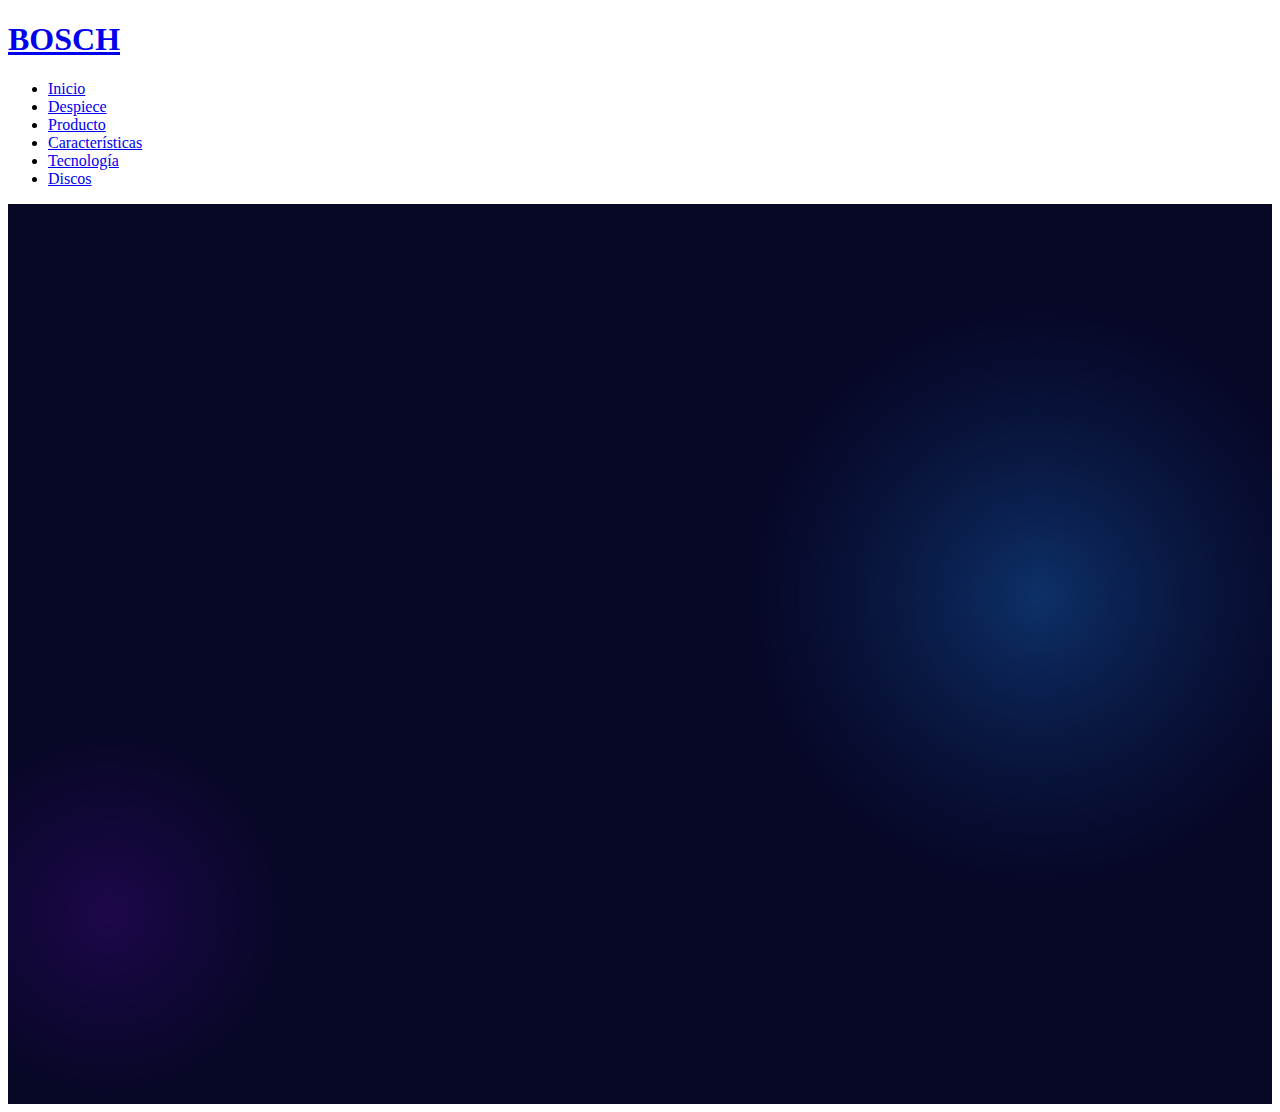
<file: index-actualizado.html>
<!DOCTYPE html>
<html lang="en">
<head>
  <!-- ... (todo tu head permanece igual) ... -->
</head>

<style>
  #hero {
    background-image: url('assets/img/fondo-hero.jpg.jpg');
    background-size: cover;
    background-position: center;
    background-repeat: no-repeat;
    position: relative;
    z-index: 1;
    height: 100vh;
    display: flex;
    align-items: center;
  }
  #hero::before {
    content: "";
    position: absolute;
    top: 0; left: 0;
    width: 100%;
    height: 100%;
    background: rgba(10, 10, 40, 0.7);
    z-index: -1;
  }
</style>

<body class="index-page">

  <header id="header" class="header d-flex align-items-center fixed-top">
    <div class="container-fluid container-xl position-relative d-flex align-items-center">

      <a href="index.html" class="logo d-flex align-items-center me-auto">
        <h1 class="sitename">BOSCH</h1>
      </a>

      <nav id="navmenu" class="navmenu">
        <ul>
          <li><a href="#hero" class="active">Inicio</a></li>
          <li><a href="#about">Despiece</a></li>
          <li><a href="#producto">Producto</a></li>
          <li><a href="#portfolio">Características</a></li>
          <li><a href="#team">Tecnología</a></li>
          <li><a href="#discos">Discos</a></li>
        </ul>
        <i class="mobile-nav-toggle d-xl-none bi bi-list"></i>
      </nav>

    </div>
  </header>

  <main class="main">

    <!-- Hero Section -->
    <section id="hero" class="hero section accent-background">
      <!-- ...contenido hero... -->
    </section>

    <!-- Despiece Section (about) -->
    <section id="about" class="about section">
      <!-- ...contenido... -->
    </section>

    <!-- Producto Section -->
    <section id="producto" class="section">
      <!-- ...contenido de la sección producto (antes id="services")... -->
    </section>

    <!-- Características Section -->
    <section id="portfolio" class="features section">
      <!-- ...contenido de características... -->
    </section>

    <!-- Tecnología Section -->
    <section id="team" class="section">
      <!-- ...contenido de tecnología (agregar contenido si no hay)... -->
    </section>

    <!-- Discos Section -->
    <section id="discos" class="discos-section">
      <!-- ...contenido de discos... -->
    </section>

  </main>

  <!-- Footer y scripts permanecen igual -->

</body>
</html>
</file>
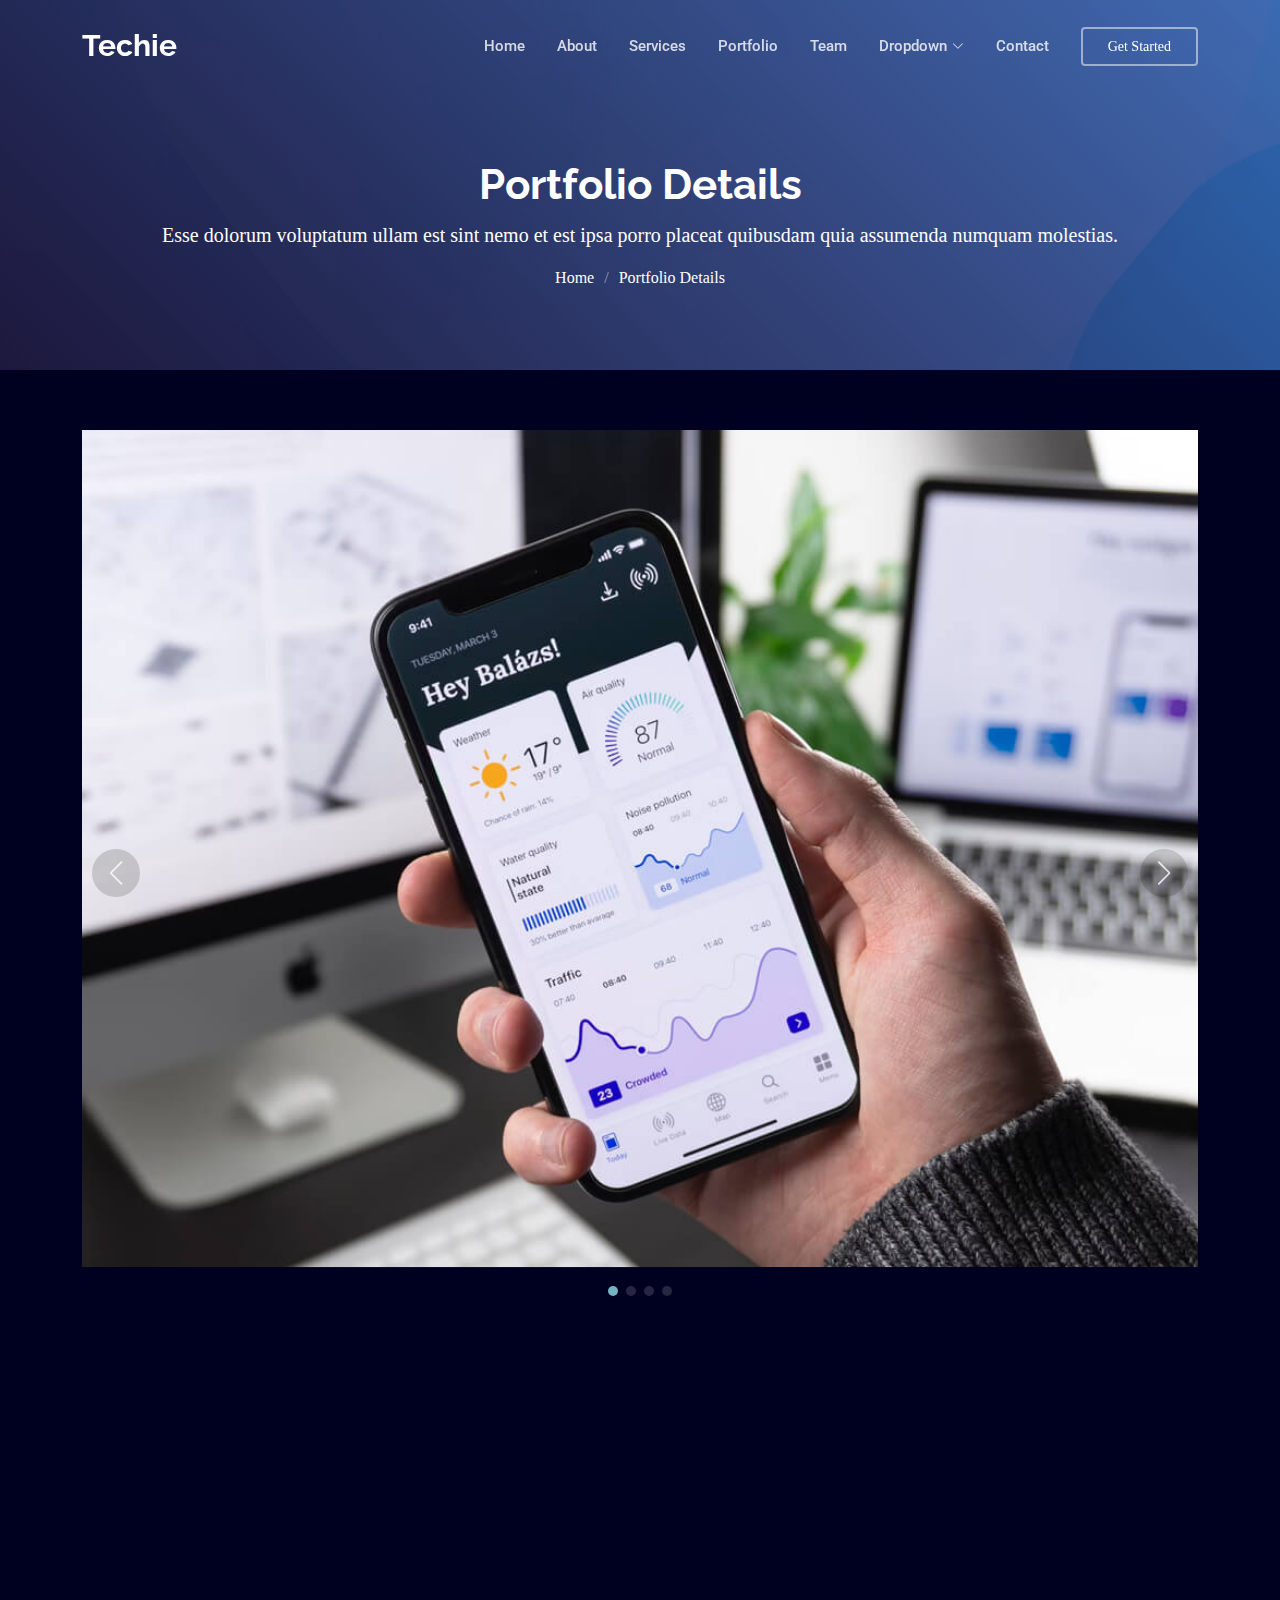
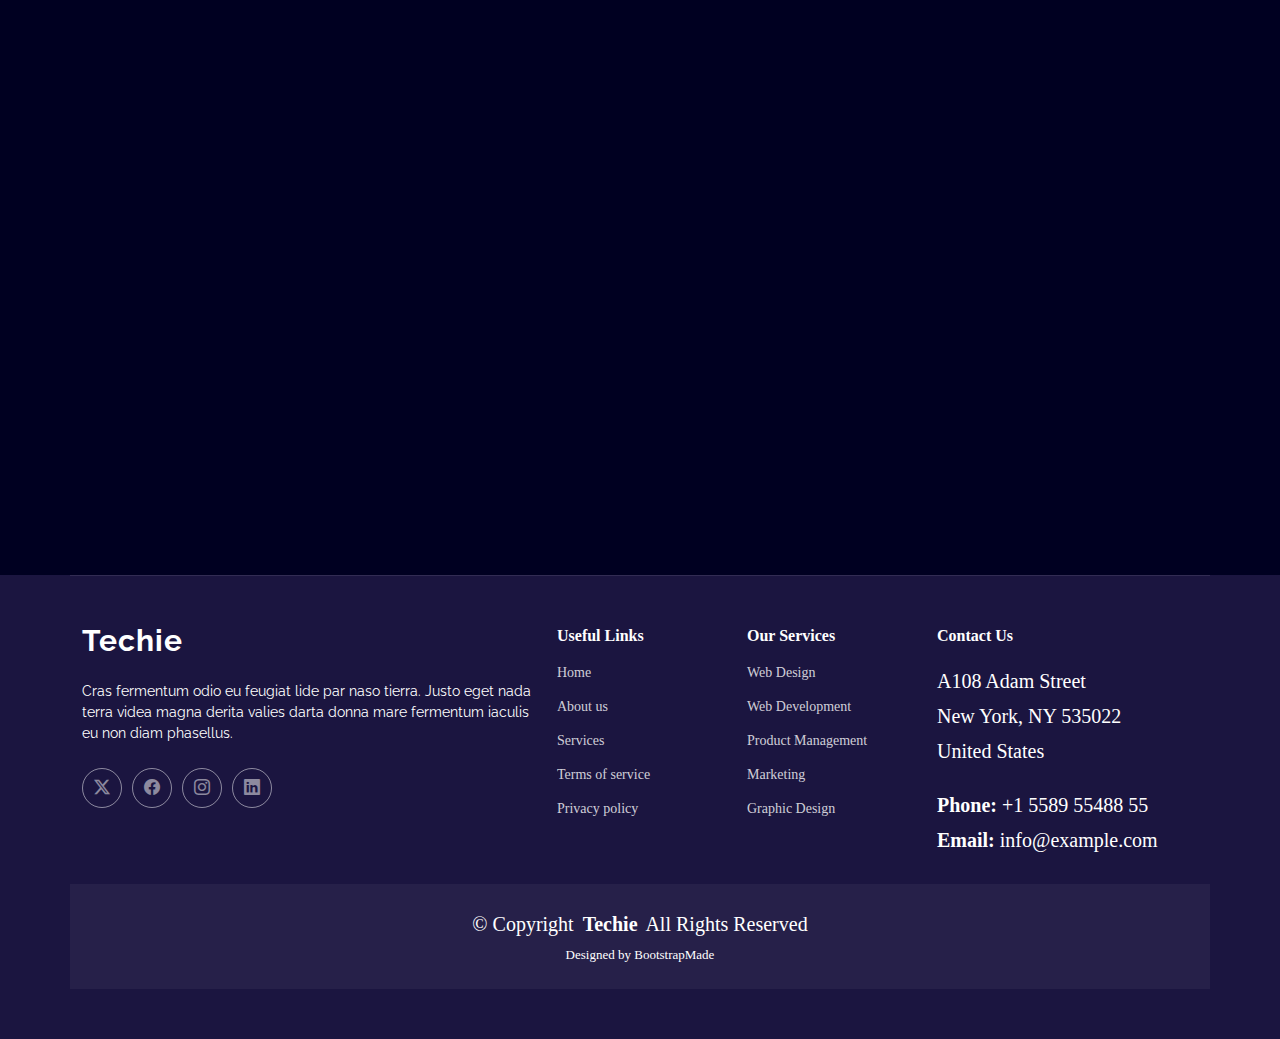
<file: portfolio-details.html>
<!DOCTYPE html>
<html lang="en">

<head>
  <meta charset="utf-8">
  <meta content="width=device-width, initial-scale=1.0" name="viewport">
  <title>Portfolio Details - Techie Bootstrap Template</title>
  <meta name="description" content="">
  <meta name="keywords" content="">

  <!-- Favicons -->
  <link href="assets/img/favicon.png" rel="icon">
  <link href="assets/img/apple-touch-icon.png" rel="apple-touch-icon">

  <!-- Fonts -->
  <link href="https://fonts.googleapis.com" rel="preconnect">
  <link href="https://fonts.gstatic.com" rel="preconnect" crossorigin>
  <link href="https://fonts.googleapis.com/css2?family=Roboto:ital,wght@0,100;0,300;0,400;0,500;0,700;0,900;1,100;1,300;1,400;1,500;1,700;1,900&family=Raleway:ital,wght@0,100;0,200;0,300;0,400;0,500;0,600;0,700;0,800;0,900;1,100;1,200;1,300;1,400;1,500;1,600;1,700;1,800;1,900&display=swap" rel="stylesheet">

  <!-- Vendor CSS Files -->
  <link href="assets/vendor/bootstrap/css/bootstrap.min.css" rel="stylesheet">
  <link href="assets/vendor/bootstrap-icons/bootstrap-icons.css" rel="stylesheet">
  <link href="assets/vendor/aos/aos.css" rel="stylesheet">
  <link href="assets/vendor/glightbox/css/glightbox.min.css" rel="stylesheet">
  <link href="assets/vendor/swiper/swiper-bundle.min.css" rel="stylesheet">

  <!-- Main CSS File -->
  <link href="assets/css/main.css" rel="stylesheet">

  <!-- =======================================================
  * Template Name: Techie
  * Template URL: https://bootstrapmade.com/techie-free-skin-bootstrap-3/
  * Updated: Aug 07 2024 with Bootstrap v5.3.3
  * Author: BootstrapMade.com
  * License: https://bootstrapmade.com/license/
  ======================================================== -->
</head>

<body class="portfolio-details-page">

  <header id="header" class="header d-flex align-items-center fixed-top">
    <div class="container-fluid container-xl position-relative d-flex align-items-center">

      <a href="index.html" class="logo d-flex align-items-center me-auto">
        <!-- Uncomment the line below if you also wish to use an image logo -->
        <!-- <img src="assets/img/logo.png" alt=""> -->
        <h1 class="sitename">Techie</h1>
      </a>

      <nav id="navmenu" class="navmenu">
        <ul>
          <li><a href="#hero">Home</a></li>
          <li><a href="#about">About</a></li>
          <li><a href="#services">Services</a></li>
          <li><a href="#portfolio">Portfolio</a></li>
          <li><a href="#team">Team</a></li>
          <li class="dropdown"><a href="#"><span>Dropdown</span> <i class="bi bi-chevron-down toggle-dropdown"></i></a>
            <ul>
              <li><a href="#">Dropdown 1</a></li>
              <li class="dropdown"><a href="#"><span>Deep Dropdown</span> <i class="bi bi-chevron-down toggle-dropdown"></i></a>
                <ul>
                  <li><a href="#">Deep Dropdown 1</a></li>
                  <li><a href="#">Deep Dropdown 2</a></li>
                  <li><a href="#">Deep Dropdown 3</a></li>
                  <li><a href="#">Deep Dropdown 4</a></li>
                  <li><a href="#">Deep Dropdown 5</a></li>
                </ul>
              </li>
              <li><a href="#">Dropdown 2</a></li>
              <li><a href="#">Dropdown 3</a></li>
              <li><a href="#">Dropdown 4</a></li>
            </ul>
          </li>
          <li><a href="#contact">Contact</a></li>
        </ul>
        <i class="mobile-nav-toggle d-xl-none bi bi-list"></i>
      </nav>

      <a class="btn-getstarted" href="#about">Get Started</a>

    </div>
  </header>

  <main class="main">

    <!-- Page Title -->
    <div class="page-title accent-background">
      <div class="container position-relative">
        <h1>Portfolio Details</h1>
        <p>Esse dolorum voluptatum ullam est sint nemo et est ipsa porro placeat quibusdam quia assumenda numquam molestias.</p>
        <nav class="breadcrumbs">
          <ol>
            <li><a href="index.html">Home</a></li>
            <li class="current">Portfolio Details</li>
          </ol>
        </nav>
      </div>
    </div><!-- End Page Title -->

    <!-- Portfolio Details Section -->
    <section id="portfolio-details" class="portfolio-details section">

      <div class="container" data-aos="fade-up">

        <div class="portfolio-details-slider swiper init-swiper">
          <script type="application/json" class="swiper-config">
            {
              "loop": true,
              "speed": 600,
              "autoplay": {
                "delay": 5000
              },
              "slidesPerView": "auto",
              "navigation": {
                "nextEl": ".swiper-button-next",
                "prevEl": ".swiper-button-prev"
              },
              "pagination": {
                "el": ".swiper-pagination",
                "type": "bullets",
                "clickable": true
              }
            }
          </script>
          <div class="swiper-wrapper align-items-center">

            <div class="swiper-slide">
              <img src="assets/img/portfolio/app-1.jpg" alt="">
            </div>

            <div class="swiper-slide">
              <img src="assets/img/portfolio/product-1.jpg" alt="">
            </div>

            <div class="swiper-slide">
              <img src="assets/img/portfolio/branding-1.jpg" alt="">
            </div>

            <div class="swiper-slide">
              <img src="assets/img/portfolio/books-1.jpg" alt="">
            </div>

          </div>
          <div class="swiper-button-prev"></div>
          <div class="swiper-button-next"></div>
          <div class="swiper-pagination"></div>
        </div>

        <div class="row justify-content-between gy-4 mt-4">

          <div class="col-lg-8" data-aos="fade-up">
            <div class="portfolio-description">
              <h2>This is an example of portfolio details</h2>
              <p>
                Autem ipsum nam porro corporis rerum. Quis eos dolorem eos itaque inventore commodi labore quia quia. Exercitationem repudiandae officiis neque suscipit non officia eaque itaque enim. Voluptatem officia accusantium nesciunt est omnis tempora consectetur dignissimos. Sequi nulla at esse enim cum deserunt eius.
              </p>
              <p>
                Amet consequatur qui dolore veniam voluptatem voluptatem sit. Non aspernatur atque natus ut cum nam et. Praesentium error dolores rerum minus sequi quia veritatis eum. Eos et doloribus doloremque nesciunt molestiae laboriosam.
              </p>

              <div class="testimonial-item">
                <p>
                  <i class="bi bi-quote quote-icon-left"></i>
                  <span>Export tempor illum tamen malis malis eram quae irure esse labore quem cillum quid cillum eram malis quorum velit fore eram velit sunt aliqua noster fugiat irure amet legam anim culpa.</span>
                  <i class="bi bi-quote quote-icon-right"></i>
                </p>
                <div>
                  <img src="assets/img/testimonials/testimonials-2.jpg" class="testimonial-img" alt="">
                  <h3>Sara Wilsson</h3>
                  <h4>Designer</h4>
                </div>
              </div>

              <p>
                Impedit ipsum quae et aliquid doloribus et voluptatem quasi. Perspiciatis occaecati earum et magnam animi. Quibusdam non qui ea vitae suscipit vitae sunt. Repudiandae incidunt cumque minus deserunt assumenda tempore. Delectus voluptas necessitatibus est.
              </p>

              <p>
                Sunt voluptatum sapiente facilis quo odio aut ipsum repellat debitis. Molestiae et autem libero. Explicabo et quod necessitatibus similique quis dolor eum. Numquam eaque praesentium rem et qui nesciunt.
              </p>

            </div>
          </div>

          <div class="col-lg-3" data-aos="fade-up" data-aos-delay="100">
            <div class="portfolio-info">
              <h3>Project information</h3>
              <ul>
                <li><strong>Category</strong> Web design</li>
                <li><strong>Client</strong> ASU Company</li>
                <li><strong>Project date</strong> 01 March, 2020</li>
                <li><strong>Project URL</strong> <a href="#">www.example.com</a></li>
                <li><a href="#" class="btn-visit align-self-start">Visit Website</a></li>
              </ul>
            </div>
          </div>

        </div>

      </div>

    </section><!-- /Portfolio Details Section -->

  </main>

  <footer id="footer" class="footer accent-background">

    <div class="container footer-top">
      <div class="row gy-4">
        <div class="col-lg-5 col-md-12 footer-about">
          <a href="index.html" class="logo d-flex align-items-center">
            <span class="sitename">Techie</span>
          </a>
          <p>Cras fermentum odio eu feugiat lide par naso tierra. Justo eget nada terra videa magna derita valies darta donna mare fermentum iaculis eu non diam phasellus.</p>
          <div class="social-links d-flex mt-4">
            <a href=""><i class="bi bi-twitter-x"></i></a>
            <a href=""><i class="bi bi-facebook"></i></a>
            <a href=""><i class="bi bi-instagram"></i></a>
            <a href=""><i class="bi bi-linkedin"></i></a>
          </div>
        </div>

        <div class="col-lg-2 col-6 footer-links">
          <h4>Useful Links</h4>
          <ul>
            <li><a href="#">Home</a></li>
            <li><a href="#">About us</a></li>
            <li><a href="#">Services</a></li>
            <li><a href="#">Terms of service</a></li>
            <li><a href="#">Privacy policy</a></li>
          </ul>
        </div>

        <div class="col-lg-2 col-6 footer-links">
          <h4>Our Services</h4>
          <ul>
            <li><a href="#">Web Design</a></li>
            <li><a href="#">Web Development</a></li>
            <li><a href="#">Product Management</a></li>
            <li><a href="#">Marketing</a></li>
            <li><a href="#">Graphic Design</a></li>
          </ul>
        </div>

        <div class="col-lg-3 col-md-12 footer-contact text-center text-md-start">
          <h4>Contact Us</h4>
          <p>A108 Adam Street</p>
          <p>New York, NY 535022</p>
          <p>United States</p>
          <p class="mt-4"><strong>Phone:</strong> <span>+1 5589 55488 55</span></p>
          <p><strong>Email:</strong> <span>info@example.com</span></p>
        </div>

      </div>
    </div>

    <div class="container copyright text-center mt-4">
      <p>© <span>Copyright</span> <strong class="px-1 sitename">Techie</strong> <span>All Rights Reserved</span></p>
      <div class="credits">
        <!-- All the links in the footer should remain intact. -->
        <!-- You can delete the links only if you've purchased the pro version. -->
        <!-- Licensing information: https://bootstrapmade.com/license/ -->
        <!-- Purchase the pro version with working PHP/AJAX contact form: [buy-url] -->
        Designed by <a href="https://bootstrapmade.com/">BootstrapMade</a>
      </div>
    </div>

  </footer>

  <!-- Scroll Top -->
  <a href="#" id="scroll-top" class="scroll-top d-flex align-items-center justify-content-center"><i class="bi bi-arrow-up-short"></i></a>

  <!-- Preloader -->
  <div id="preloader"></div>

  <!-- Vendor JS Files -->
  <script src="assets/vendor/bootstrap/js/bootstrap.bundle.min.js"></script>
  <script src="assets/vendor/php-email-form/validate.js"></script>
  <script src="assets/vendor/aos/aos.js"></script>
  <script src="assets/vendor/glightbox/js/glightbox.min.js"></script>
  <script src="assets/vendor/purecounter/purecounter_vanilla.js"></script>
  <script src="assets/vendor/swiper/swiper-bundle.min.js"></script>
  <script src="assets/vendor/imagesloaded/imagesloaded.pkgd.min.js"></script>
  <script src="assets/vendor/isotope-layout/isotope.pkgd.min.js"></script>

  <!-- Main JS File -->
  <script src="assets/js/main.js"></script>

</body>

</html>
</file>
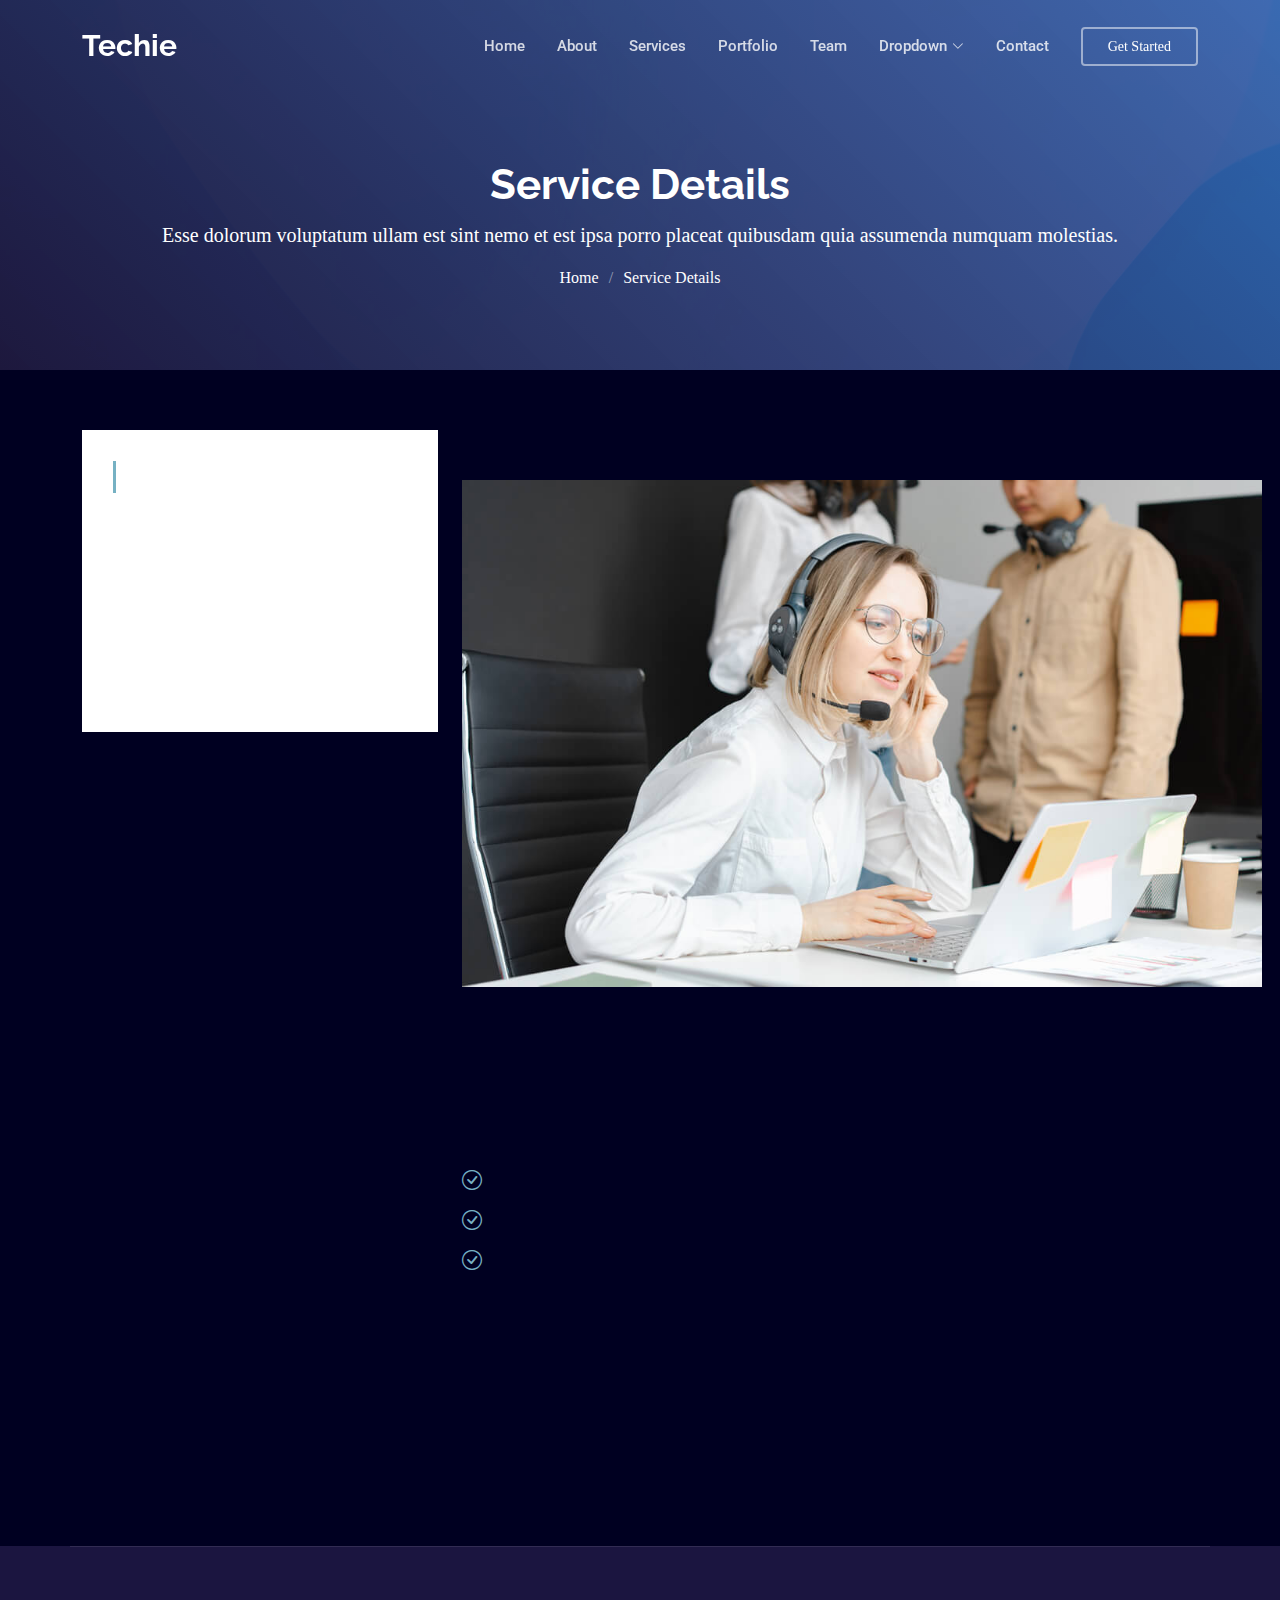
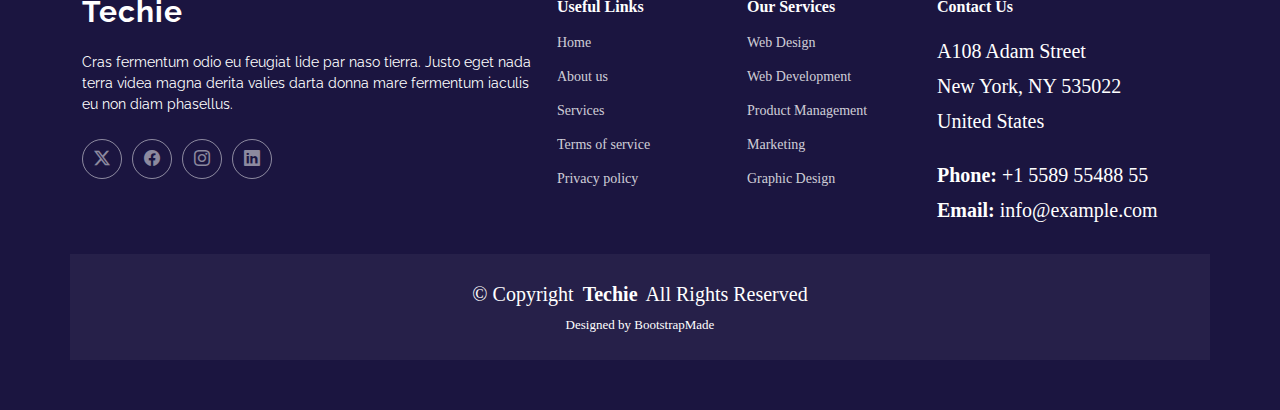
<file: service-details.html>
<!DOCTYPE html>
<html lang="en">

<head>
  <meta charset="utf-8">
  <meta content="width=device-width, initial-scale=1.0" name="viewport">
  <title>Service Details - Techie Bootstrap Template</title>
  <meta name="description" content="">
  <meta name="keywords" content="">

  <!-- Favicons -->
  <link href="assets/img/favicon.png" rel="icon">
  <link href="assets/img/apple-touch-icon.png" rel="apple-touch-icon">

  <!-- Fonts -->
  <link href="https://fonts.googleapis.com" rel="preconnect">
  <link href="https://fonts.gstatic.com" rel="preconnect" crossorigin>
  <link href="https://fonts.googleapis.com/css2?family=Roboto:ital,wght@0,100;0,300;0,400;0,500;0,700;0,900;1,100;1,300;1,400;1,500;1,700;1,900&family=Raleway:ital,wght@0,100;0,200;0,300;0,400;0,500;0,600;0,700;0,800;0,900;1,100;1,200;1,300;1,400;1,500;1,600;1,700;1,800;1,900&display=swap" rel="stylesheet">

  <!-- Vendor CSS Files -->
  <link href="assets/vendor/bootstrap/css/bootstrap.min.css" rel="stylesheet">
  <link href="assets/vendor/bootstrap-icons/bootstrap-icons.css" rel="stylesheet">
  <link href="assets/vendor/aos/aos.css" rel="stylesheet">
  <link href="assets/vendor/glightbox/css/glightbox.min.css" rel="stylesheet">
  <link href="assets/vendor/swiper/swiper-bundle.min.css" rel="stylesheet">

  <!-- Main CSS File -->
  <link href="assets/css/main.css" rel="stylesheet">

  <!-- =======================================================
  * Template Name: Techie
  * Template URL: https://bootstrapmade.com/techie-free-skin-bootstrap-3/
  * Updated: Aug 07 2024 with Bootstrap v5.3.3
  * Author: BootstrapMade.com
  * License: https://bootstrapmade.com/license/
  ======================================================== -->
</head>

<body class="service-details-page">

  <header id="header" class="header d-flex align-items-center fixed-top">
    <div class="container-fluid container-xl position-relative d-flex align-items-center">

      <a href="index.html" class="logo d-flex align-items-center me-auto">
        <!-- Uncomment the line below if you also wish to use an image logo -->
        <!-- <img src="assets/img/logo.png" alt=""> -->
        <h1 class="sitename">Techie</h1>
      </a>

      <nav id="navmenu" class="navmenu">
        <ul>
          <li><a href="#hero">Home</a></li>
          <li><a href="#about">About</a></li>
          <li><a href="#services">Services</a></li>
          <li><a href="#portfolio">Portfolio</a></li>
          <li><a href="#team">Team</a></li>
          <li class="dropdown"><a href="#"><span>Dropdown</span> <i class="bi bi-chevron-down toggle-dropdown"></i></a>
            <ul>
              <li><a href="#">Dropdown 1</a></li>
              <li class="dropdown"><a href="#"><span>Deep Dropdown</span> <i class="bi bi-chevron-down toggle-dropdown"></i></a>
                <ul>
                  <li><a href="#">Deep Dropdown 1</a></li>
                  <li><a href="#">Deep Dropdown 2</a></li>
                  <li><a href="#">Deep Dropdown 3</a></li>
                  <li><a href="#">Deep Dropdown 4</a></li>
                  <li><a href="#">Deep Dropdown 5</a></li>
                </ul>
              </li>
              <li><a href="#">Dropdown 2</a></li>
              <li><a href="#">Dropdown 3</a></li>
              <li><a href="#">Dropdown 4</a></li>
            </ul>
          </li>
          <li><a href="#contact">Contact</a></li>
        </ul>
        <i class="mobile-nav-toggle d-xl-none bi bi-list"></i>
      </nav>

      <a class="btn-getstarted" href="#about">Get Started</a>

    </div>
  </header>

  <main class="main">

    <!-- Page Title -->
    <div class="page-title accent-background">
      <div class="container position-relative">
        <h1>Service Details</h1>
        <p>Esse dolorum voluptatum ullam est sint nemo et est ipsa porro placeat quibusdam quia assumenda numquam molestias.</p>
        <nav class="breadcrumbs">
          <ol>
            <li><a href="index.html">Home</a></li>
            <li class="current">Service Details</li>
          </ol>
        </nav>
      </div>
    </div><!-- End Page Title -->

    <!-- Service Details Section -->
    <section id="service-details" class="service-details section">

      <div class="container">

        <div class="row gy-4">

          <div class="col-lg-4" data-aos="fade-up" data-aos-delay="100">
            <div class="services-list">
              <a href="#" class="active">Web Design</a>
              <a href="#">Software Development</a>
              <a href="#">Product Management</a>
              <a href="#">Graphic Design</a>
              <a href="#">Marketing</a>
            </div>

            <h4>Enim qui eos rerum in delectus</h4>
            <p>Nam voluptatem quasi numquam quas fugiat ex temporibus quo est. Quia aut quam quod facere ut non occaecati ut aut. Nesciunt mollitia illum tempore corrupti sed eum reiciendis. Maxime modi rerum.</p>
          </div>

          <div class="col-lg-8" data-aos="fade-up" data-aos-delay="200">
            <img src="assets/img/services.jpg" alt="" class="img-fluid services-img">
            <h3>Temporibus et in vero dicta aut eius lidero plastis trand lined voluptas dolorem ut voluptas</h3>
            <p>
              Blanditiis voluptate odit ex error ea sed officiis deserunt. Cupiditate non consequatur et doloremque consequuntur. Accusantium labore reprehenderit error temporibus saepe perferendis fuga doloribus vero. Qui omnis quo sit. Dolorem architecto eum et quos deleniti officia qui.
            </p>
            <ul>
              <li><i class="bi bi-check-circle"></i> <span>Aut eum totam accusantium voluptatem.</span></li>
              <li><i class="bi bi-check-circle"></i> <span>Assumenda et porro nisi nihil nesciunt voluptatibus.</span></li>
              <li><i class="bi bi-check-circle"></i> <span>Ullamco laboris nisi ut aliquip ex ea</span></li>
            </ul>
            <p>
              Est reprehenderit voluptatem necessitatibus asperiores neque sed ea illo. Deleniti quam sequi optio iste veniam repellat odit. Aut pariatur itaque nesciunt fuga.
            </p>
            <p>
              Sunt rem odit accusantium omnis perspiciatis officia. Laboriosam aut consequuntur recusandae mollitia doloremque est architecto cupiditate ullam. Quia est ut occaecati fuga. Distinctio ex repellendus eveniet velit sint quia sapiente cumque. Et ipsa perferendis ut nihil. Laboriosam vel voluptates tenetur nostrum. Eaque iusto cupiditate et totam et quia dolorum in. Sunt molestiae ipsum at consequatur vero. Architecto ut pariatur autem ad non cumque nesciunt qui maxime. Sunt eum quia impedit dolore alias explicabo ea.
            </p>
          </div>

        </div>

      </div>

    </section><!-- /Service Details Section -->

  </main>

  <footer id="footer" class="footer accent-background">

    <div class="container footer-top">
      <div class="row gy-4">
        <div class="col-lg-5 col-md-12 footer-about">
          <a href="index.html" class="logo d-flex align-items-center">
            <span class="sitename">Techie</span>
          </a>
          <p>Cras fermentum odio eu feugiat lide par naso tierra. Justo eget nada terra videa magna derita valies darta donna mare fermentum iaculis eu non diam phasellus.</p>
          <div class="social-links d-flex mt-4">
            <a href=""><i class="bi bi-twitter-x"></i></a>
            <a href=""><i class="bi bi-facebook"></i></a>
            <a href=""><i class="bi bi-instagram"></i></a>
            <a href=""><i class="bi bi-linkedin"></i></a>
          </div>
        </div>

        <div class="col-lg-2 col-6 footer-links">
          <h4>Useful Links</h4>
          <ul>
            <li><a href="#">Home</a></li>
            <li><a href="#">About us</a></li>
            <li><a href="#">Services</a></li>
            <li><a href="#">Terms of service</a></li>
            <li><a href="#">Privacy policy</a></li>
          </ul>
        </div>

        <div class="col-lg-2 col-6 footer-links">
          <h4>Our Services</h4>
          <ul>
            <li><a href="#">Web Design</a></li>
            <li><a href="#">Web Development</a></li>
            <li><a href="#">Product Management</a></li>
            <li><a href="#">Marketing</a></li>
            <li><a href="#">Graphic Design</a></li>
          </ul>
        </div>

        <div class="col-lg-3 col-md-12 footer-contact text-center text-md-start">
          <h4>Contact Us</h4>
          <p>A108 Adam Street</p>
          <p>New York, NY 535022</p>
          <p>United States</p>
          <p class="mt-4"><strong>Phone:</strong> <span>+1 5589 55488 55</span></p>
          <p><strong>Email:</strong> <span>info@example.com</span></p>
        </div>

      </div>
    </div>

    <div class="container copyright text-center mt-4">
      <p>© <span>Copyright</span> <strong class="px-1 sitename">Techie</strong> <span>All Rights Reserved</span></p>
      <div class="credits">
        <!-- All the links in the footer should remain intact. -->
        <!-- You can delete the links only if you've purchased the pro version. -->
        <!-- Licensing information: https://bootstrapmade.com/license/ -->
        <!-- Purchase the pro version with working PHP/AJAX contact form: [buy-url] -->
        Designed by <a href="https://bootstrapmade.com/">BootstrapMade</a>
      </div>
    </div>

  </footer>

  <!-- Scroll Top -->
  <a href="#" id="scroll-top" class="scroll-top d-flex align-items-center justify-content-center"><i class="bi bi-arrow-up-short"></i></a>

  <!-- Preloader -->
  <div id="preloader"></div>

  <!-- Vendor JS Files -->
  <script src="assets/vendor/bootstrap/js/bootstrap.bundle.min.js"></script>
  <script src="assets/vendor/php-email-form/validate.js"></script>
  <script src="assets/vendor/aos/aos.js"></script>
  <script src="assets/vendor/glightbox/js/glightbox.min.js"></script>
  <script src="assets/vendor/purecounter/purecounter_vanilla.js"></script>
  <script src="assets/vendor/swiper/swiper-bundle.min.js"></script>
  <script src="assets/vendor/imagesloaded/imagesloaded.pkgd.min.js"></script>
  <script src="assets/vendor/isotope-layout/isotope.pkgd.min.js"></script>

  <!-- Main JS File -->
  <script src="assets/js/main.js"></script>

</body>

</html>
</file>
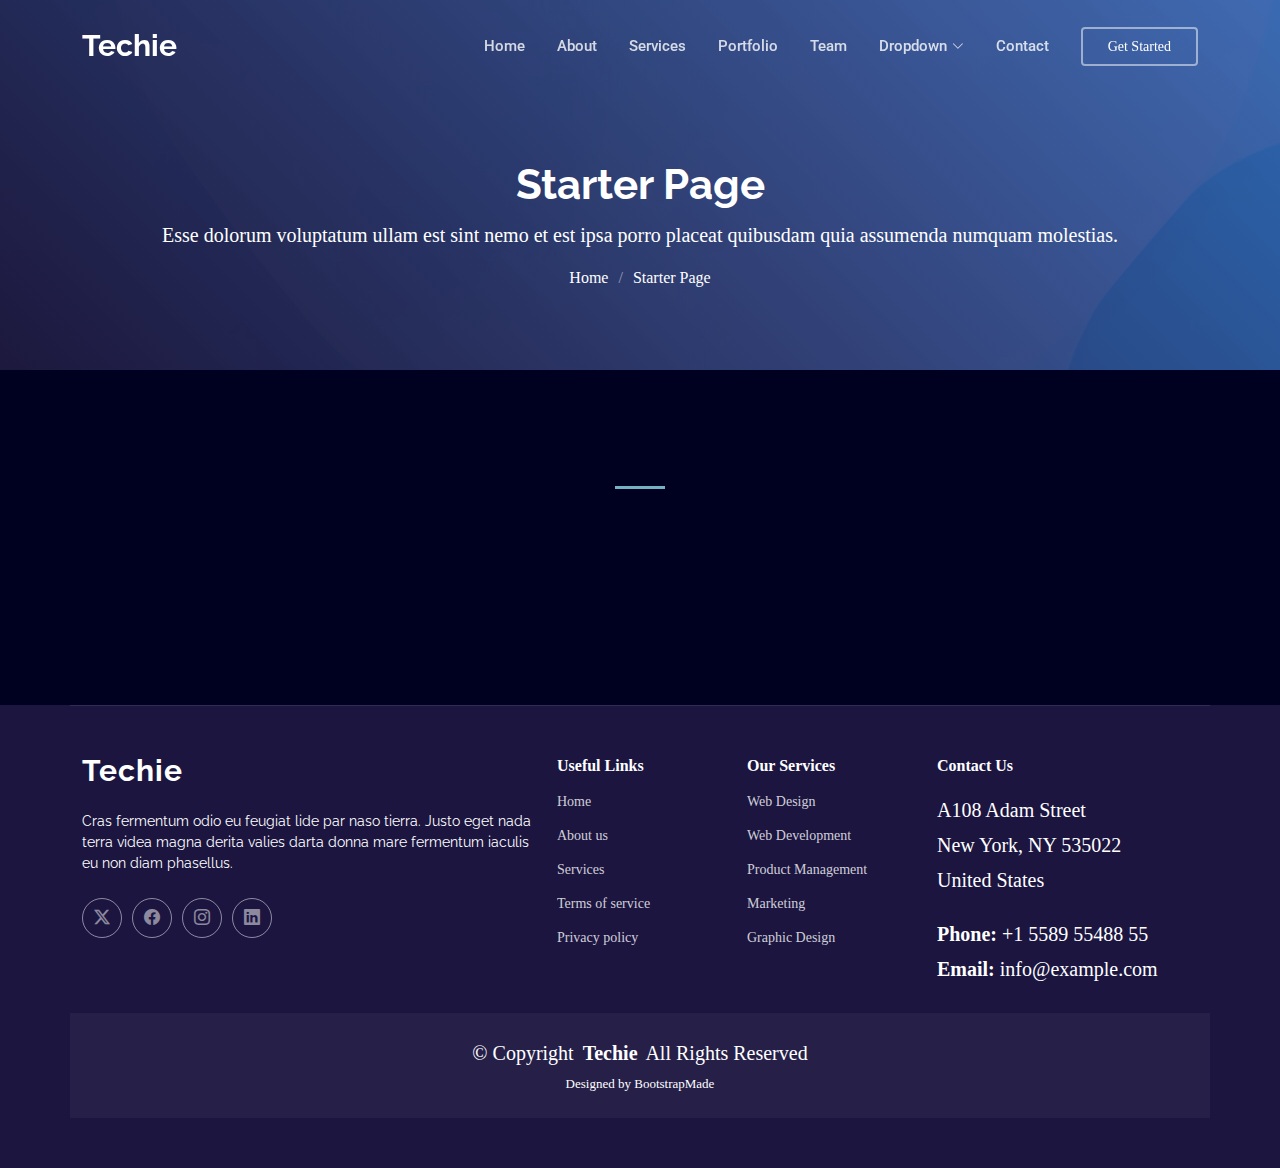
<file: starter-page.html>
<!DOCTYPE html>
<html lang="en">

<head>
  <meta charset="utf-8">
  <meta content="width=device-width, initial-scale=1.0" name="viewport">
  <title>Starter Page - Techie Bootstrap Template</title>
  <meta name="description" content="">
  <meta name="keywords" content="">

  <!-- Favicons -->
  <link href="assets/img/favicon.png" rel="icon">
  <link href="assets/img/apple-touch-icon.png" rel="apple-touch-icon">

  <!-- Fonts -->
  <link href="https://fonts.googleapis.com" rel="preconnect">
  <link href="https://fonts.gstatic.com" rel="preconnect" crossorigin>
  <link href="https://fonts.googleapis.com/css2?family=Roboto:ital,wght@0,100;0,300;0,400;0,500;0,700;0,900;1,100;1,300;1,400;1,500;1,700;1,900&family=Raleway:ital,wght@0,100;0,200;0,300;0,400;0,500;0,600;0,700;0,800;0,900;1,100;1,200;1,300;1,400;1,500;1,600;1,700;1,800;1,900&display=swap" rel="stylesheet">

  <!-- Vendor CSS Files -->
  <link href="assets/vendor/bootstrap/css/bootstrap.min.css" rel="stylesheet">
  <link href="assets/vendor/bootstrap-icons/bootstrap-icons.css" rel="stylesheet">
  <link href="assets/vendor/aos/aos.css" rel="stylesheet">
  <link href="assets/vendor/glightbox/css/glightbox.min.css" rel="stylesheet">
  <link href="assets/vendor/swiper/swiper-bundle.min.css" rel="stylesheet">

  <!-- Main CSS File -->
  <link href="assets/css/main.css" rel="stylesheet">

  <!-- =======================================================
  * Template Name: Techie
  * Template URL: https://bootstrapmade.com/techie-free-skin-bootstrap-3/
  * Updated: Aug 07 2024 with Bootstrap v5.3.3
  * Author: BootstrapMade.com
  * License: https://bootstrapmade.com/license/
  ======================================================== -->
</head>

<body class="starter-page-page">

  <header id="header" class="header d-flex align-items-center fixed-top">
    <div class="container-fluid container-xl position-relative d-flex align-items-center">

      <a href="index.html" class="logo d-flex align-items-center me-auto">
        <!-- Uncomment the line below if you also wish to use an image logo -->
        <!-- <img src="assets/img/logo.png" alt=""> -->
        <h1 class="sitename">Techie</h1>
      </a>

      <nav id="navmenu" class="navmenu">
        <ul>
          <li><a href="#hero">Home</a></li>
          <li><a href="#about">About</a></li>
          <li><a href="#services">Services</a></li>
          <li><a href="#portfolio">Portfolio</a></li>
          <li><a href="#team">Team</a></li>
          <li class="dropdown"><a href="#"><span>Dropdown</span> <i class="bi bi-chevron-down toggle-dropdown"></i></a>
            <ul>
              <li><a href="#">Dropdown 1</a></li>
              <li class="dropdown"><a href="#"><span>Deep Dropdown</span> <i class="bi bi-chevron-down toggle-dropdown"></i></a>
                <ul>
                  <li><a href="#">Deep Dropdown 1</a></li>
                  <li><a href="#">Deep Dropdown 2</a></li>
                  <li><a href="#">Deep Dropdown 3</a></li>
                  <li><a href="#">Deep Dropdown 4</a></li>
                  <li><a href="#">Deep Dropdown 5</a></li>
                </ul>
              </li>
              <li><a href="#">Dropdown 2</a></li>
              <li><a href="#">Dropdown 3</a></li>
              <li><a href="#">Dropdown 4</a></li>
            </ul>
          </li>
          <li><a href="#contact">Contact</a></li>
        </ul>
        <i class="mobile-nav-toggle d-xl-none bi bi-list"></i>
      </nav>

      <a class="btn-getstarted" href="#about">Get Started</a>

    </div>
  </header>

  <main class="main">

    <!-- Page Title -->
    <div class="page-title accent-background">
      <div class="container position-relative">
        <h1>Starter Page</h1>
        <p>Esse dolorum voluptatum ullam est sint nemo et est ipsa porro placeat quibusdam quia assumenda numquam molestias.</p>
        <nav class="breadcrumbs">
          <ol>
            <li><a href="index.html">Home</a></li>
            <li class="current">Starter Page</li>
          </ol>
        </nav>
      </div>
    </div><!-- End Page Title -->

    <!-- Starter Section Section -->
    <section id="starter-section" class="starter-section section">

      <!-- Section Title -->
      <div class="container section-title" data-aos="fade-up">
        <h2>Starter Section</h2>
        <p>Necessitatibus eius consequatur ex aliquid fuga eum quidem sint consectetur velit</p>
      </div><!-- End Section Title -->

      <div class="container" data-aos="fade-up">
        <p>Use this page as a starter for your own custom pages.</p>
      </div>

    </section><!-- /Starter Section Section -->

  </main>

  <footer id="footer" class="footer accent-background">

    <div class="container footer-top">
      <div class="row gy-4">
        <div class="col-lg-5 col-md-12 footer-about">
          <a href="index.html" class="logo d-flex align-items-center">
            <span class="sitename">Techie</span>
          </a>
          <p>Cras fermentum odio eu feugiat lide par naso tierra. Justo eget nada terra videa magna derita valies darta donna mare fermentum iaculis eu non diam phasellus.</p>
          <div class="social-links d-flex mt-4">
            <a href=""><i class="bi bi-twitter-x"></i></a>
            <a href=""><i class="bi bi-facebook"></i></a>
            <a href=""><i class="bi bi-instagram"></i></a>
            <a href=""><i class="bi bi-linkedin"></i></a>
          </div>
        </div>

        <div class="col-lg-2 col-6 footer-links">
          <h4>Useful Links</h4>
          <ul>
            <li><a href="#">Home</a></li>
            <li><a href="#">About us</a></li>
            <li><a href="#">Services</a></li>
            <li><a href="#">Terms of service</a></li>
            <li><a href="#">Privacy policy</a></li>
          </ul>
        </div>

        <div class="col-lg-2 col-6 footer-links">
          <h4>Our Services</h4>
          <ul>
            <li><a href="#">Web Design</a></li>
            <li><a href="#">Web Development</a></li>
            <li><a href="#">Product Management</a></li>
            <li><a href="#">Marketing</a></li>
            <li><a href="#">Graphic Design</a></li>
          </ul>
        </div>

        <div class="col-lg-3 col-md-12 footer-contact text-center text-md-start">
          <h4>Contact Us</h4>
          <p>A108 Adam Street</p>
          <p>New York, NY 535022</p>
          <p>United States</p>
          <p class="mt-4"><strong>Phone:</strong> <span>+1 5589 55488 55</span></p>
          <p><strong>Email:</strong> <span>info@example.com</span></p>
        </div>

      </div>
    </div>

    <div class="container copyright text-center mt-4">
      <p>© <span>Copyright</span> <strong class="px-1 sitename">Techie</strong> <span>All Rights Reserved</span></p>
      <div class="credits">
        <!-- All the links in the footer should remain intact. -->
        <!-- You can delete the links only if you've purchased the pro version. -->
        <!-- Licensing information: https://bootstrapmade.com/license/ -->
        <!-- Purchase the pro version with working PHP/AJAX contact form: [buy-url] -->
        Designed by <a href="https://bootstrapmade.com/">BootstrapMade</a>
      </div>
    </div>

  </footer>

  <!-- Scroll Top -->
  <a href="#" id="scroll-top" class="scroll-top d-flex align-items-center justify-content-center"><i class="bi bi-arrow-up-short"></i></a>

  <!-- Preloader -->
  <div id="preloader"></div>

  <!-- Vendor JS Files -->
  <script src="assets/vendor/bootstrap/js/bootstrap.bundle.min.js"></script>
  <script src="assets/vendor/php-email-form/validate.js"></script>
  <script src="assets/vendor/aos/aos.js"></script>
  <script src="assets/vendor/glightbox/js/glightbox.min.js"></script>
  <script src="assets/vendor/purecounter/purecounter_vanilla.js"></script>
  <script src="assets/vendor/swiper/swiper-bundle.min.js"></script>
  <script src="assets/vendor/imagesloaded/imagesloaded.pkgd.min.js"></script>
  <script src="assets/vendor/isotope-layout/isotope.pkgd.min.js"></script>

  <!-- Main JS File -->
  <script src="assets/js/main.js"></script>

</body>

</html>
</file>
<file: assets/css/main.css>
/**
* Template Name: Techie
* Template URL: https://bootstrapmade.com/techie-free-skin-bootstrap-3/
* Updated: Aug 07 2024 with Bootstrap v5.3.3
* Author: BootstrapMade.com
* License: https://bootstrapmade.com/license/
*/

/*--------------------------------------------------------------
# Font & Color Variables
# Help: https://bootstrapmade.com/color-system/
--------------------------------------------------------------*/
/* Fonts */
:root {
  --default-font: "Libre Bodoni"i, -apple-system, "Segoe UI", Roboto, "Helvetica Neue", Arial, "Noto Sans", "Liberation Sans", sans-serif, "Apple Color Emoji", "Segoe UI Emoji", "Segoe UI Symbol", "Noto Color Emoji";
  --heading-font: "Raleway",  sans-serif;
  --nav-font: "Roboto",  sans-serif;
}

/* Global Colors - The following color variables are used throughout the website. Updating them here will change the color scheme of the entire website */
:root { 
  --background-color: #06156a; /* Background color for the entire website, including individual sections */
  --default-color: #ffffff; /* Default color used for the majority of the text content across the entire website */
  --heading-color: #ffffff; /* Color for headings, subheadings and title throughout the website */
  --accent-color: #76b1c3; /* Accent color that represents your brand on the website. It's used for buttons, links, and other elements that need to stand out */
  --surface-color: #ffffff; /* The surface color is used as a background of boxed elements within sections, such as cards, icon boxes, or other elements that require a visual separation from the global background. */
  --contrast-color: #ffffff; /* Contrast color for text, ensuring readability against backgrounds of accent, heading, or default colors. */
}

/* Nav Menu Colors - The following color variables are used specifically for the navigation menu. They are separate from the global colors to allow for more customization options */
:root {
  --nav-color: rgba(255, 255, 255, 0.8);  /* The default color of the main navmenu links */
  --nav-hover-color: #ffffff; /* Applied to main navmenu links when they are hovered over or active */
  --nav-mobile-background-color: #ffffff; /* Used as the background color for mobile navigation menu */
  --nav-dropdown-background-color: #ffffff; /* Used as the background color for dropdown items that appear when hovering over primary navigation items */
  --nav-dropdown-color: #444444; /* Used for navigation links of the dropdown items in the navigation menu. */
  --nav-dropdown-hover-color: #91ece1; /* Similar to --nav-hover-color, this color is applied to dropdown navigation links when they are hovered over. */
}

/* Color Presets - These classes override global colors when applied to any section or element, providing reuse of the sam color scheme. */

.light-background {
  --background-color: #f9f8ff;
  --surface-color: #ffffff;
}

.dark-background {
  --background-color: #060606;
  --default-color: #ffffff;
  --heading-color: #ffffff;
  --surface-color: #202020;
  --contrast-color: #ffffff;
}

.accent-background {
  --background-color: #1d183d;
  --default-color: #ffffff;
  --heading-color: #ffffff;
  --accent-color: #ffffff;
  --surface-color: #315bad;
  --contrast-color: #ffffff;
}

/* Smooth scroll */
:root {
  scroll-behavior: smooth;
}

/*--------------------------------------------------------------
# General Styling & Shared Classes
--------------------------------------------------------------*/
body {
  color: var(--default-color);
  background-color: var(--background-color);
  font-family: var(--default-font);
}

a {
  color: var(--accent-color);
  text-decoration: none;
  transition: 0.3s;
}

.btn-light {
  background-color: #fff;
  color: #000;
  font-weight: bold;
  font-size: 18px;
  box-shadow: 0px 4px 10px rgba(0,0,0,0.3);
  transition: all 0.3s ease;
}

.btn-light:hover {
  background-color: #ddd;
  color: #000;
}


a:hover {
  color: color-mix(in srgb, var(--accent-color), transparent 25%);
  text-decoration: none;
}

h1 {
  font-size: 52px;
  font-family: 'Raleway', serif;
}

}

h2 {
  font-size: 40px;
}

h3 {
  font-size: 45px;
}

h4 {
  font-size: 32px;
}

h5 {
  font-size: 30px;
}

h6 {
  font-size: 30px;
}
p {
  font-size: 20px;
  }
  color: var(--heading-color);
  font-family: var(--heading-font);
}

/* PHP Email Form Messages
------------------------------*/
.php-email-form .error-message {
  display: none;
  background: #df1529;
  color: #ffffff;
  text-align: left;
  padding: 15px;
  margin-bottom: 24px;
  font-weight: 600;
}

.php-email-form .sent-message {
  display: none;
  color: #ffffff;
  background: #059652;
  text-align: center;
  padding: 15px;
  margin-bottom: 24px;
  font-weight: 600;
}

.php-email-form .loading {
  display: none;
  background: var(--surface-color);
  text-align: center;
  padding: 15px;
  margin-bottom: 24px;
}

.php-email-form .loading:before {
  content: "";
  display: inline-block;
  border-radius: 50%;
  width: 24px;
  height: 24px;
  margin: 0 10px -6px 0;
  border: 3px solid var(--accent-color);
  border-top-color: var(--surface-color);
  animation: php-email-form-loading 1s linear infinite;
}

@keyframes php-email-form-loading {
  0% {
    transform: rotate(0deg);
  }

  100% {
    transform: rotate(360deg);
  }
}

/*--------------------------------------------------------------
# Global Header
--------------------------------------------------------------*/
.header {
  --background-color: rgba(0, 0, 0, 0);
  --default-color: #ffffff;
  --heading-color: #ffffff;
  color: var(--default-color);
  background-color: var(--background-color);
  padding: 20px 0;
  transition: all 0.5s;
  z-index: 997;
}

.header .logo {
  line-height: 1;
}

.header .logo img {
  max-height: 36px;
  margin-right: 8px;
}

.header .logo h1 {
  font-size: 30px;
  margin: 0;
  font-weight: 700;
  color: var(--heading-color);
}

.header .btn-getstarted,
.header .btn-getstarted:focus {
  color: var(--contrast-color);
  font-size: 14px;
  padding: 7px 25px;
  margin: 0 0 0 30px;
  border-radius: 4px;
  transition: 0.3s;
  border: 2px solid color-mix(in srgb, var(--contrast-color), transparent 50%);
}

.header .btn-getstarted:hover,
.header .btn-getstarted:focus:hover {
  color: var(--contrast-color);
  border-color: var(--contrast-color);
}

@media (max-width: 1200px) {
  .header .logo {
    order: 1;
  }

  .header .btn-getstarted {
    order: 2;
    margin: 0 15px 0 0;
    padding: 6px 15px;
  }

  .header .navmenu {
    order: 3;
  }
}

.scrolled .header {
  box-shadow: 0px 0 18px rgba(0, 0, 0, 0.1);
}

/* Global Header on Scroll
------------------------------*/
.scrolled .header {
  --background-color: rgba(93, 46, 219, 0.9);
}

/*--------------------------------------------------------------
# Navigation Menu
--------------------------------------------------------------*/
/* Desktop Navigation */
@media (min-width: 1200px) {
  .navmenu {
    padding: 0;
  }

  .navmenu ul {
    margin: 0;
    padding: 0;
    display: flex;
    list-style: none;
    align-items: center;
  }

  .navmenu li {
    position: relative;
  }

  .navmenu>ul>li {
    white-space: nowrap;
    padding: 15px 14px;
  }

  .navmenu>ul>li:last-child {
    padding-right: 0;
  }

  .navmenu a,
  .navmenu a:focus {
    color: var(--nav-color);
    font-size: 15px;
    padding: 0 2px;
    font-family: var(--nav-font);
    font-weight: 500;
    display: flex;
    align-items: center;
    justify-content: space-between;
    white-space: nowrap;
    transition: 0.3s;
    position: relative;
  }

  .navmenu a i,
  .navmenu a:focus i {
    font-size: 12px;
    line-height: 0;
    margin-left: 5px;
    transition: 0.3s;
  }

  .navmenu>ul>li>a:before {
    content: "";
    position: absolute;
    width: 100%;
    height: 2px;
    bottom: -6px;
    left: 0;
    background-color: var(--nav-hover-color);
    visibility: hidden;
    width: 0px;
    transition: all 0.3s ease-in-out 0s;
  }

  .navmenu a:hover:before,
  .navmenu li:hover>a:before,
  .navmenu .active:before {
    visibility: visible;
    width: 100%;
  }

  .navmenu li:hover>a,
  .navmenu .active,
  .navmenu .active:focus {
    color: var(--nav-hover-color);
  }

  .navmenu .dropdown ul {
    margin: 0;
    padding: 10px 0;
    background: var(--nav-dropdown-background-color);
    display: block;
    position: absolute;
    visibility: hidden;
    left: 14px;
    top: 130%;
    opacity: 0;
    transition: 0.3s;
    border-radius: 4px;
    z-index: 99;
    box-shadow: 0px 0px 30px rgba(0, 0, 0, 0.1);
  }

  .navmenu .dropdown ul li {
    min-width: 200px;
  }

  .navmenu .dropdown ul a {
    padding: 10px 20px;
    font-size: 15px;
    text-transform: none;
    color: var(--nav-dropdown-color);
  }

  .navmenu .dropdown ul a i {
    font-size: 12px;
  }

  .navmenu .dropdown ul a:hover,
  .navmenu .dropdown ul .active:hover,
  .navmenu .dropdown ul li:hover>a {
    color: var(--nav-dropdown-hover-color);
  }

  .navmenu .dropdown:hover>ul {
    opacity: 1;
    top: 100%;
    visibility: visible;
  }

  .navmenu .dropdown .dropdown ul {
    top: 0;
    left: -90%;
    visibility: hidden;
  }

  .navmenu .dropdown .dropdown:hover>ul {
    opacity: 1;
    top: 0;
    left: -100%;
    visibility: visible;
  }
}

/* Mobile Navigation */
@media (max-width: 1199px) {
  .mobile-nav-toggle {
    color: var(--nav-color);
    font-size: 28px;
    line-height: 0;
    margin-right: 10px;
    cursor: pointer;
    transition: color 0.3s;
  }

  .navmenu {
    padding: 0;
    z-index: 9997;
  }

  .navmenu ul {
    display: none;
    list-style: none;
    position: absolute;
    inset: 60px 20px 20px 20px;
    padding: 10px 0;
    margin: 0;
    border-radius: 6px;
    background-color: var(--nav-mobile-background-color);
    border: 1px solid color-mix(in srgb, var(--default-color), transparent 90%);
    box-shadow: none;
    overflow-y: auto;
    transition: 0.3s;
    z-index: 9998;
  }

  .navmenu a,
  .navmenu a:focus {
    color: var(--nav-dropdown-color);
    padding: 10px 20px;
    font-family: var(--nav-font);
    font-size: 17px;
    font-weight: 500;
    display: flex;
    align-items: center;
    justify-content: space-between;
    white-space: nowrap;
    transition: 0.3s;
  }

  .navmenu a i,
  .navmenu a:focus i {
    font-size: 12px;
    line-height: 0;
    margin-left: 5px;
    width: 30px;
    height: 30px;
    display: flex;
    align-items: center;
    justify-content: center;
    border-radius: 50%;
    transition: 0.3s;
    background-color: color-mix(in srgb, var(--accent-color), transparent 90%);
  }

  .navmenu a i:hover,
  .navmenu a:focus i:hover {
    background-color: var(--accent-color);
    color: var(--contrast-color);
  }

  .navmenu a:hover,
  .navmenu .active,
  .navmenu .active:focus {
    color: var(--nav-dropdown-hover-color);
  }

  .navmenu .active i,
  .navmenu .active:focus i {
    background-color: var(--accent-color);
    color: var(--contrast-color);
    transform: rotate(180deg);
  }

  .navmenu .dropdown ul {
    position: static;
    display: none;
    z-index: 99;
    padding: 10px 0;
    margin: 10px 20px;
    background-color: var(--nav-dropdown-background-color);
    transition: all 0.5s ease-in-out;
  }

  .navmenu .dropdown ul ul {
    background-color: rgba(33, 37, 41, 0.1);
  }

  .navmenu .dropdown>.dropdown-active {
    display: block;
    background-color: rgba(33, 37, 41, 0.03);
  }

  .mobile-nav-active {
    overflow: hidden;
  }

  .mobile-nav-active .mobile-nav-toggle {
    color: #fff;
    position: absolute;
    font-size: 32px;
    top: 15px;
    right: 15px;
    margin-right: 0;
    z-index: 9999;
  }

  .mobile-nav-active .navmenu {
    position: fixed;
    overflow: hidden;
    inset: 0;
    background: rgba(33, 37, 41, 0.8);
    transition: 0.3s;
  }

  .mobile-nav-active .navmenu>ul {
    display: block;
  }
}

/*--------------------------------------------------------------
# Global Footer
--------------------------------------------------------------*/
.footer {
  color: var(--default-color);
background: #1b1540;

  background-size: cover;
  font-size: 14px;
  padding-bottom: 50px;
  position: relative;
}

.footer .footer-top {
  padding-top: 50px;
  border-top: 1px solid color-mix(in srgb, var(--default-color), transparent 90%);
}

.footer .footer-about .logo {
  line-height: 1;
  margin-bottom: 25px;
}

.footer .footer-about .logo img {
  max-height: 40px;
  margin-right: 6px;
}

.footer .footer-about .logo span {
  color: var(--heading-color);
  font-size: 30px;
  font-weight: 700;
  letter-spacing: 1px;
  font-family: var(--heading-font);
}

.footer .footer-about p {
  font-size: 14px;
  font-family: var(--heading-font);
}

.footer .social-links a {
  display: flex;
  align-items: center;
  justify-content: center;
  width: 40px;
  height: 40px;
  border-radius: 50%;
  border: 1px solid color-mix(in srgb, var(--default-color), transparent 50%);
  font-size: 16px;
  color: color-mix(in srgb, var(--default-color), transparent 50%);
  margin-right: 10px;
  transition: 0.3s;
}

.footer .social-links a:hover {
  color: var(--accent-color);
  border-color: var(--accent-color);
}

.footer h4 {
  font-size: 16px;
  font-weight: bold;
  position: relative;
  padding-bottom: 12px;
}

.footer .footer-links {
  margin-bottom: 30px;
}

.footer .footer-links ul {
  list-style: none;
  padding: 0;
  margin: 0;
}

.footer .footer-links ul i {
  padding-right: 2px;
  font-size: 12px;
  line-height: 0;
}

.footer .footer-links ul li {
  padding: 10px 0;
  display: flex;
  align-items: center;
}

.footer .footer-links ul li:first-child {
  padding-top: 0;
}

.footer .footer-links ul a {
  color: color-mix(in srgb, var(--default-color), transparent 20%);
  display: inline-block;
  line-height: 1;
}

.footer .footer-links ul a:hover {
  color: var(--accent-color);
}

.footer .footer-contact p {
  margin-bottom: 5px;
}

.footer .copyright {
  padding-top: 25px;
  padding-bottom: 25px;
  background-color: color-mix(in srgb, var(--default-color), transparent 95%);
}

.footer .copyright p {
  margin-bottom: 0;
}

.footer .credits {
  margin-top: 6px;
  font-size: 13px;
}

/*--------------------------------------------------------------
# Preloader
--------------------------------------------------------------*/
#preloader {
  position: fixed;
  inset: 0;
  z-index: 999999;
  overflow: hidden;
  background: var(--background-color);
  transition: all 0.6s ease-out;
}

#preloader:before {
  content: "";
  position: fixed;
  top: calc(50% - 30px);
  left: calc(50% - 30px);
  border: 6px solid #ffffff;
  border-color: var(--accent-color) transparent var(--accent-color) transparent;
  border-radius: 50%;
  width: 60px;
  height: 60px;
  animation: animate-preloader 1.5s linear infinite;
}

@keyframes animate-preloader {
  0% {
    transform: rotate(0deg);
  }

  100% {
    transform: rotate(360deg);
  }
}

/*--------------------------------------------------------------
# Scroll Top Button
--------------------------------------------------------------*/
.scroll-top {
  position: fixed;
  visibility: hidden;
  opacity: 0;
  right: 15px;
  bottom: 15px;
  z-index: 99999;
  background-color: var(--accent-color);
  width: 40px;
  height: 40px;
  border-radius: 4px;
  transition: all 0.4s;
}

.scroll-top i {
  font-size: 24px;
  color: var(--contrast-color);
  line-height: 0;
}

.scroll-top:hover {
  background-color: color-mix(in srgb, var(--accent-color), transparent 20%);
  color: var(--contrast-color);
}

.scroll-top.active {
  visibility: visible;
  opacity: 1;
}

/*--------------------------------------------------------------
# Disable aos animation delay on mobile devices
--------------------------------------------------------------*/
@media screen and (max-width: 768px) {
  [data-aos-delay] {
    transition-delay: 0 !important;
  }
}

/*--------------------------------------------------------------
# Global Page Titles & Breadcrumbs
--------------------------------------------------------------*/
.page-title {
  color: var(--default-color);
  background: linear-gradient(45deg, var(--background-color) 0%, color-mix(in srgb, var(--surface-color), transparent 10%) 100%), url("../img/page-title-bg.jpg") top center no-repeat;
  background-size: cover;
  padding: 160px 0 80px 0;
  text-align: center;
  position: relative;
}

.page-title h1 {
  font-size: 42px;
  font-weight: 700;
  margin-bottom: 10px;
}

.page-title .breadcrumbs ol {
  display: flex;
  flex-wrap: wrap;
  list-style: none;
  justify-content: center;
  padding: 0;
  margin: 0;
  font-size: 16px;
  font-weight: 400;
}

.page-title .breadcrumbs ol li+li {
  padding-left: 10px;
}

.page-title .breadcrumbs ol li+li::before {
  content: "/";
  display: inline-block;
  padding-right: 10px;
  color: color-mix(in srgb, var(--default-color), transparent 50%);
}

/*--------------------------------------------------------------
# Global Sections
--------------------------------------------------------------*/
section,
.section {
  color: #000021;
  background-color: #000021;
  padding: 60px 0;
  scroll-margin-top: 92px;
  overflow: clip;
}

@media (max-width: 1199px) {

  section,
  .section {
    scroll-margin-top: 77px;
  }
}

/*--------------------------------------------------------------
# Global Section Titles
--------------------------------------------------------------*/
.section-title {
  text-align: center;
  padding-bottom: 60px;
  position: relative;
}

.section-title h2 {
  font-size: 32px;
  font-weight: 700;
  margin-bottom: 20px;
  padding-bottom: 20px;
  position: relative;
}

.section-title h2:after {
  content: "";
  position: absolute;
  display: block;
  width: 50px;
  height: 3px;
  background: var(--accent-color);
  left: 0;
  right: 0;
  bottom: 0;
  margin: auto;
}

.section-title p {
  margin-bottom: 0;
}

/*--------------------------------------------------------------
# Hero Section
--------------------------------------------------------------*/
.hero .container {
  display: flex;
  align-items: center;
  justify-content: center;
  text-align: left;
  padding-top: 100px;
}

.hero h1 {
  font-size: 130px;
  font-weight: 800;
  color: white;
  text-transform: uppercase;
   margin-bottom: 0 rem;
  line-height: 1.1;
}

.hero h3 {
  font-size: 34px;
  font-weight: 300;
  color: #ccc;
  margin-bottom: 10px;
    line-height: 1;


}

.hero p {
  font-size: 90px;
  font-style: italic;
  color: #fff;
  margin-top: -30px;
    margin-bottom: 15 px;
   line-height: 1.1;
}





.hero .btn-get-started {
  color: var(--contrast-color);
  font-family: var(--heading-font);
  font-weight: 500;
  font-size: 16px;
  letter-spacing: 1px;
  display: inline-block;
  padding: 10px 36px;
  border-radius: 4px;
  transition: 0.5s;
  border: 2px solid var(--contrast-color);
}

.hero .btn-get-started:hover {
  color: var(--accent-color);
  background: var(--contrast-color);
}

.hero .btn-watch-video {
  font-size: 16px;
  transition: 0.5s;
  margin-left: 25px;
  color: var(--default-color);
  font-weight: 600;
}

.hero .btn-watch-video i {
  color: var(--accent-color);
  font-size: 32px;
  transition: 0.3s;
  line-height: 0;
  margin-right: 8px;
}

.hero .btn-watch-video:hover {
  color: var(--accent-color);
}

.hero .btn-watch-video:hover i {
  color: color-mix(in srgb, var(--accent-color), transparent 15%);
}

.hero .animated {
  animation: up-down 3s ease-in-out infinite alternate-reverse both;
}
.hero-img img {
  max-width: 600px;
  width: 100%;
  margin: 0 auto;
  display: block;
}



@media (max-width: 640px) {
  .hero h1 {
    font-size: 30px;
    line-height: 36px;
  }

  .hero p {
    font-size: 20px;
    line-height: 24px;
    margin-bottom: 30px;
    margin-top: 16px;
  }

  .hero .btn-get-started,
  .hero .btn-watch-video {
    font-size: 13px;
  }
}

@keyframes up-down {
  0% {
    transform: translateY(10px);
  }

  100% {
    transform: translateY(-10px);
  }
}

/*--------------------------------------------------------------
# About Section
--------------------------------------------------------------*/
.about .content h3 {
  font-size: 3rem;
  font-weight: 700;
   margin-top: 50px; 
}

.about .content ul {
  list-style: none;
  padding: 0;
}

.about .content ul li {
  padding-bottom: 10px;
}

.about .content ul i {
  font-size: 1.25rem;
  margin-right: 4px;
  color: var(--accent-color);
}

.about .content p:last-child {
  margin-bottom: 0;
}

.about .content .read-more {
  background: var(--accent-color);
  color: var(--contrast-color);
  font-family: var(--heading-font);
  font-weight: 500;
  font-size: 16px;
  letter-spacing: 1px;
  padding: 12px 24px;
  border-radius: 5px;
  transition: 0.3s;
  display: inline-flex;
  align-items: center;
  justify-content: center;
}

.about .content .read-more i {
  font-size: 18px;
  margin-left: 5px;
  line-height: 0;
  transition: 0.3s;
}

.about .content .read-more:hover {
  background: color-mix(in srgb, var(--accent-color), black 20%);
  padding-right: 19px;
}

.about .content .read-more:hover i {
  margin-left: 10px;
}
  .img-fluid {
  display: block;
  margin-left: 0; /* la empuja a la derecha */
  margin-right: 200;
  max-width: 800px;
  width: 800%;
  margin-top: 50px; 
}

/*--------------------------------------------------------------
# Stats Section
--------------------------------------------------------------*/
.stats {
  position: static;
  padding: 20px 0;
  background: #3A0075;
  background-size: cover;
}

.stats:before {
 #stats {
  background: #370068 !important;
  position: relative;
  z-index: 1; /* debajo del contenido */
}


   background: #370068;
  position: absolute;
  inset: 0;
  z-index: 2;
}

.stats .container {
  position: relative;
  z-index: 3;
}

.stats .stats-item {
  padding: 30px;
  width: 100%;
}

.stats .stats-item span {
  font-size: 48px;
  display: block;
  color: var(--default-color);
  font-weight: 700;
}

.stats .stats-item p {
  padding: 0;
  margin: 0;
  font-family: var(--heading-font);
  font-size: 16px;
  font-weight: 700;
  color: color-mix(in srgb, var(--default-color), transparent 40%);
}
.stats-item {
  display: flex;
  flex-direction: column;
  align-items: center;
  justify-content: center; /* esto centra verticalmente */
  text-align: center;
  padding: 20px 10px;
  color: white;
  height: 100%;
}


.stats-item img.icono {
  width: 60px;
  height: auto;
  margin-bottom: 10px;
  display: flex;
  justify-content: center; /* Centra horizontalmente */
  align-items: center; /* Centra verticalmente */
  
  }

.stats-item p {
  margin: 0;
  font-size: 18px;
  font-style: italic;
  color: #eee;
}
.row.align-items-center {
  min-height: 100vh;
  display: flex;
  align-items: center;

}

@media (max-width: 992px) {
  .row.align-items-center {
    flex-direction: column;
    text-align: center;
  }
}

}

/*--------------------------------------------------------------
# Services Section
--------------------------------------------------------------*/
.services .service-item {
  position: relative;
  padding-top: 20px;
}

.services .service-item .icon {
  background-color: color-mix(in srgb, var(--accent-color), transparent 90%);
  width: 72px;
  height: 72px;
  position: relative;
  margin-right: 15px;
  line-height: 0;
  display: flex;
  align-items: center;
  justify-content: center;
  transition: ease-in-out 0.3s;
}

.services .service-item .icon i {
  color: var(--accent-color);
  font-size: 32px;
  z-index: 2;
  position: relative;
}

.services .service-item .title {
  font-weight: 700;
  margin-bottom: 5px;
  font-size: 18px;
}

.services .service-item .title a {
  color: var(--heading-color);
}

.services .service-item .title a:hover {
  color: var(--accent-color);
}

.services .service-item .description {
  font-size: 14px;
}

.services .service-item:hover .icon {
  background-color: var(--accent-color);
}

.services .service-item:hover .icon i {
  color: var(--contrast-color);
}

/*--------------------------------------------------------------
# Features Section
--------------------------------------------------------------*/
.features .features-image {
  position: relative;
  min-height: 600px;
   margin-right: 0px;
}
 .features-image col-lg-5 order-lg-2 d-flex align-items-center {
 margin-right: 0px;
   
   
   
}
   
.features .features-item h4 {
  font-size: 30px;
  font-weight: 700;
  margin: 0 0 5px 0;
}

.features .features-item i {
  font-size: 48px;
  color: var(--accent-color);
  margin-right: 20px;
  line-height: 0;
}

.features .features-item p {
  font-size: 20px;
  color: color-mix(in srgb, var(--default-color), transparent 20%);
  margin: 0;
}
.feature-item img {
  width: 300px;
  height: 300px;
  object-fit: cover;
  border-radius: 50%;
}
.feature-item h3 {
  margin-top: 15px;
  font-size: 3rem;
}
.feature-item p {
  font-style: italic;
  font-size: 2rem;
}

.feature-item {
  text-align: center;
  color: white;
  font-family: 'Playfair Display', serif;
  display: flex;
  flex-direction: column;
  align-items: center;
  justify-content: flex-start;
  height: 100%;
}

}
.feature-item h3 {
  font-size: 34px;
  margin-top: 20px;
}
.feature-item p {
  font-style: italic;
  font-size: 22px;
}
.features-item img.icono {
  margin-right: 30px;
  height: auto;
}

/*--------------------------------------------------------------
# Testimonials Section
--------------------------------------------------------------*/
.testimonials .testimonials-carousel,
.testimonials .testimonials-slider {
  overflow: hidden;
}

.testimonials .testimonial-item {
  box-sizing: content-box;
  min-height: 320px;
}

.testimonials .testimonial-item .testimonial-img {
  width: 90px;
  border-radius: 50%;
  margin: -40px 0 0 40px;
  position: relative;
  z-index: 2;
  border: 6px solid var(--background-color);
}

.testimonials .testimonial-item h3 {
  font-size: 18px;
  font-weight: bold;
  margin: 10px 0 5px 45px;
}

.testimonials .testimonial-item h4 {
  font-size: 14px;
  color: color-mix(in srgb, var(--default-color), transparent 20%);
  margin: 0 0 0 45px;
}

.testimonials .testimonial-item .quote-icon-left,
.testimonials .testimonial-item .quote-icon-right {
  color: color-mix(in srgb, var(--accent-color), transparent 50%);
  font-size: 26px;
  line-height: 0;
}

.testimonials .testimonial-item .quote-icon-left {
  display: inline-block;
  left: -5px;
  position: relative;
}

.testimonials .testimonial-item .quote-icon-right {
  display: inline-block;
  right: -5px;
  position: relative;
  top: 10px;
  transform: scale(-1, -1);
}

.testimonials .testimonial-item p {
  font-style: italic;
  margin: 0 15px 0 15px;
  padding: 20px 20px 60px 20px;
  background: var(--surface-color);
  border-radius: 6px;
  position: relative;
  z-index: 1;
}

.testimonials .swiper-wrapper {
  height: auto;
}

.testimonials .swiper-pagination {
  margin-top: 20px;
  position: relative;
}

.testimonials .swiper-pagination .swiper-pagination-bullet {
  width: 12px;
  height: 12px;
  background-color: var(--background-color);
  opacity: 1;
  border: 1px solid var(--accent-color);
}

.testimonials .swiper-pagination .swiper-pagination-bullet-active {
  background-color: var(--accent-color);
}

/*--------------------------------------------------------------
# Portfolio Section
--------------------------------------------------------------*/
.portfolio .portfolio-filters {
  padding: 0 0 20px 0;
  margin: 0 auto;
  list-style: none;
  text-align: center;
}

.portfolio .portfolio-filters li {
  cursor: pointer;
  display: inline-block;
  padding: 0;
  font-size: 18px;
  font-weight: 500;
  margin: 0 10px;
  line-height: 1;
  transition: all 0.3s ease-in-out;
}

.portfolio .portfolio-filters li:hover,
.portfolio .portfolio-filters li.filter-active {
  color: var(--accent-color);
}

.portfolio .portfolio-filters li:first-child {
  margin-left: 0;
}

.portfolio .portfolio-filters li:last-child {
  margin-right: 0;
}

@media (max-width: 575px) {
  .portfolio .portfolio-filters li {
    font-size: 14px;
    margin: 0 5px;
  }
}

.portfolio .portfolio-content {
  background-color: var(--surface-color);
  box-shadow: 0px 10px 30px rgba(0, 0, 0, 0.1);
  height: 100%;
  overflow: hidden;
}

.portfolio .portfolio-content img {
  transition: 0.3s;
  position: relative;
  z-index: 1;
}

.portfolio .portfolio-content .portfolio-info {
  background-color: var(--background-color);
  border-top: 1px solid color-mix(in srgb, var(--default-color), transparent 90%);
  padding: 25px 20px;
  position: relative;
  z-index: 2;
}

.portfolio .portfolio-content .portfolio-info h4 {
  font-size: 18px;
  font-weight: 600;
  padding-right: 50px;
}

.portfolio .portfolio-content .portfolio-info h4 a {
  color: var(--heading-color);
  transition: 0.3s;
}

.portfolio .portfolio-content .portfolio-info h4 a:hover {
  color: var(--accent-color);
}

.portfolio .portfolio-content .portfolio-info p {
  color: color-mix(in srgb, var(--default-color), transparent 30%);
  font-size: 14px;
  margin-bottom: 0;
  padding-right: 50px;
}

.portfolio .portfolio-content:hover img {
  transform: scale(1.1);
}

/*--------------------------------------------------------------
# Pricing Section
--------------------------------------------------------------*/
.pricing .pricing-item {
  background-color: var(--surface-color);
  box-shadow: 0 3px 20px -2px rgba(0, 0, 0, 0.1);
  border-top: 4px solid var(--background-color);
  padding: 60px 40px;
  height: 100%;
  border-radius: 5px;
}

.pricing h3 {
  font-weight: 600;
  margin-bottom: 15px;
  font-size: 20px;
}

.pricing h4 {
  color: var(--accent-color);
  font-size: 48px;
  font-weight: 400;
  font-family: var(--heading-font);
  margin-bottom: 0;
}

.pricing h4 sup {
  font-size: 28px;
}

.pricing h4 span {
  color: color-mix(in srgb, var(--default-color), transparent 50%);
  font-size: 18px;
}

.pricing ul {
  padding: 20px 0;
  list-style: none;
  color: color-mix(in srgb, var(--default-color), transparent 30%);
  text-align: left;
  line-height: 20px;
}

.pricing ul li {
  padding: 10px 0;
  display: flex;
  align-items: center;
}

.pricing ul i {
  color: #059652;
  font-size: 24px;
  padding-right: 3px;
}

.pricing ul .na {
  color: color-mix(in srgb, var(--default-color), transparent 60%);
}

.pricing ul .na i {
  color: color-mix(in srgb, var(--default-color), transparent 60%);
}

.pricing ul .na span {
  text-decoration: line-through;
}

.pricing .buy-btn {
  color: var(--accent-color);
  display: inline-block;
  padding: 8px 35px 10px 35px;
  border-radius: 50px;
  transition: none;
  font-size: 16px;
  font-weight: 500;
  font-family: var(--heading-font);
  transition: 0.3s;
  border: 1px solid var(--accent-color);
}

.pricing .buy-btn:hover {
  background: var(--accent-color);
  color: var(--contrast-color);
}

.pricing .featured {
  border-top-color: var(--accent-color);
}

.pricing .featured .buy-btn {
  background: var(--accent-color);
  color: var(--contrast-color);
}

@media (max-width: 992px) {
  .pricing .box {
    max-width: 60%;
    margin: 0 auto 30px auto;
  }
}

@media (max-width: 767px) {
  .pricing .box {
    max-width: 80%;
    margin: 0 auto 30px auto;
  }
}

@media (max-width: 420px) {
  .pricing .box {
    max-width: 100%;
    margin: 0 auto 30px auto;
  }
}

/*--------------------------------------------------------------
# Faq Section
--------------------------------------------------------------*/
.faq .faq-container .faq-item {
  background-color: var(--surface-color);
  position: relative;
  padding: 20px;
  margin-bottom: 15px;
  border: 1px solid color-mix(in srgb, var(--default-color), transparent 85%);
  border-radius: 5px;
  overflow: hidden;
}

.faq .faq-container .faq-item:last-child {
  margin-bottom: 0;
}

.faq .faq-container .faq-item h3 {
  font-weight: 600;
  font-size: 16px;
  line-height: 24px;
  margin: 0 30px 0 0;
  transition: 0.3s;
  cursor: pointer;
  display: flex;
  align-items: center;
}

.faq .faq-container .faq-item h3 .num {
  color: var(--accent-color);
  padding-right: 5px;
}

.faq .faq-container .faq-item h3:hover {
  color: var(--accent-color);
}

.faq .faq-container .faq-item .faq-content {
  display: grid;
  grid-template-rows: 0fr;
  transition: 0.3s ease-in-out;
  visibility: hidden;
  opacity: 0;
}

.faq .faq-container .faq-item .faq-content p {
  margin-bottom: 0;
  overflow: hidden;
}

.faq .faq-container .faq-item .faq-toggle {
  position: absolute;
  top: 20px;
  right: 20px;
  font-size: 16px;
  line-height: 0;
  transition: 0.3s;
  cursor: pointer;
}

.faq .faq-container .faq-item .faq-toggle:hover {
  color: var(--accent-color);
}

.faq .faq-container .faq-active {
  background-color: color-mix(in srgb, var(--accent-color), transparent 97%);
  border-color: color-mix(in srgb, var(--accent-color), transparent 80%);
}

.faq .faq-container .faq-active h3 {
  color: var(--accent-color);
}

.faq .faq-container .faq-active .faq-content {
  grid-template-rows: 1fr;
  visibility: visible;
  opacity: 1;
  padding-top: 10px;
}

.faq .faq-container .faq-active .faq-toggle {
  transform: rotate(90deg);
  color: var(--accent-color);
}

/*--------------------------------------------------------------
# Team Section
--------------------------------------------------------------*/
.team .team-member {
  background-color: var(--surface-color);
  box-shadow: 0px 0 30px rgba(0, 0, 0, 0.1);
  overflow: hidden;
  text-align: center;
  border-radius: 5px;
  transition: 0.3s;
}

.team .team-member .member-img {
  position: relative;
  overflow: hidden;
}

.team .team-member .member-img:after {
  position: absolute;
  content: "";
  left: -1px;
  right: -1px;
  bottom: -1px;
  height: 100%;
  background-color: var(--surface-color);
  -webkit-mask: url("../img/team-shape.svg") no-repeat center bottom;
  mask: url("../img/team-shape.svg") no-repeat center bottom;
  -webkit-mask-size: contain;
  mask-size: contain;
  z-index: 1;
}

.team .team-member .social {
  position: absolute;
  right: -100%;
  top: 30px;
  opacity: 0;
  border-radius: 4px;
  transition: 0.5s;
  background: color-mix(in srgb, var(--background-color), transparent 60%);
  z-index: 2;
}

.team .team-member .social a {
  transition: color 0.3s;
  color: color-mix(in srgb, var(--default-color), transparent 50%);
  margin: 15px 12px;
  display: block;
  line-height: 0;
  text-align: center;
}

.team .team-member .social a:hover {
  color: var(--default-color);
}

.team .team-member .social i {
  font-size: 18px;
}

.team .team-member .member-info {
  padding: 10px 15px 20px 15px;
}

.team .team-member .member-info h4 {
  font-weight: 700;
  margin-bottom: 5px;
  font-size: 20px;
}

.team .team-member .member-info span {
  display: block;
  font-size: 14px;
  font-weight: 400;
  color: color-mix(in srgb, var(--default-color), transparent 50%);
}

.team .team-member .member-info p {
  font-style: italic;
  font-size: 14px;
  padding-top: 15px;
  line-height: 26px;
  color: color-mix(in srgb, var(--default-color), transparent 30%);
}

.team .team-member:hover {
  transform: scale(1.08);
  box-shadow: 0px 0 30px rgba(0, 0, 0, 0.1);
}

.team .team-member:hover .social {
  right: 8px;
  opacity: 1;
}

/*--------------------------------------------------------------
# Contact Section
--------------------------------------------------------------*/
.contact .info-item {
  background: color-mix(in srgb, var(--default-color), transparent 96%);
  padding: 30px;
}

.contact .info-item i {
  font-size: 38px;
  line-height: 0;
  color: var(--accent-color);
}

.contact .info-item h3 {
  font-size: 20px;
  font-weight: 700;
  margin: 20px 0 10px 0;
}

.contact .info-item p {
  padding: 0;
  line-height: 24px;
  font-size: 14px;
  margin-bottom: 0;
}

.contact .php-email-form {
  background: color-mix(in srgb, var(--default-color), transparent 96%);
  padding: 30px;
  height: 100%;
}

.contact .php-email-form input[type=text],
.contact .php-email-form input[type=email],
.contact .php-email-form textarea {
  font-size: 14px;
  padding: 10px 15px;
  box-shadow: none;
  border-radius: 0;
  color: var(--default-color);
  background-color: color-mix(in srgb, var(--background-color), transparent 50%);
  border-color: color-mix(in srgb, var(--default-color), transparent 80%);
}

.contact .php-email-form input[type=text]:focus,
.contact .php-email-form input[type=email]:focus,
.contact .php-email-form textarea:focus {
  border-color: var(--accent-color);
}

.contact .php-email-form input[type=text]::placeholder,
.contact .php-email-form input[type=email]::placeholder,
.contact .php-email-form textarea::placeholder {
  color: color-mix(in srgb, var(--default-color), transparent 70%);
}

.contact .php-email-form button[type=submit] {
  background: var(--accent-color);
  color: var(--contrast-color);
  border: 0;
  padding: 10px 30px;
  transition: 0.4s;
  border-radius: 4px;
}

.contact .php-email-form button[type=submit]:hover {
  background: color-mix(in srgb, var(--accent-color), transparent 20%);
}

/*--------------------------------------------------------------
# Portfolio Details Section
--------------------------------------------------------------*/
.portfolio-details .portfolio-details-slider img {
  width: 100%;
}

.portfolio-details .swiper-wrapper {
  height: auto;
}

.portfolio-details .swiper-button-prev,
.portfolio-details .swiper-button-next {
  width: 48px;
  height: 48px;
}

.portfolio-details .swiper-button-prev:after,
.portfolio-details .swiper-button-next:after {
  color: rgba(255, 255, 255, 0.8);
  background-color: rgba(0, 0, 0, 0.15);
  font-size: 24px;
  border-radius: 50%;
  width: 48px;
  height: 48px;
  display: flex;
  align-items: center;
  justify-content: center;
  transition: 0.3s;
}

.portfolio-details .swiper-button-prev:hover:after,
.portfolio-details .swiper-button-next:hover:after {
  background-color: rgba(0, 0, 0, 0.3);
}

@media (max-width: 575px) {

  .portfolio-details .swiper-button-prev,
  .portfolio-details .swiper-button-next {
    display: none;
  }
}

.portfolio-details .swiper-pagination {
  margin-top: 20px;
  position: relative;
}

.portfolio-details .swiper-pagination .swiper-pagination-bullet {
  width: 10px;
  height: 10px;
  background-color: color-mix(in srgb, var(--default-color), transparent 85%);
  opacity: 1;
}

.portfolio-details .swiper-pagination .swiper-pagination-bullet-active {
  background-color: var(--accent-color);
}

.portfolio-details .portfolio-info h3 {
  font-size: 22px;
  font-weight: 700;
  margin-bottom: 20px;
  padding-bottom: 20px;
  position: relative;
}

.portfolio-details .portfolio-info h3:after {
  content: "";
  position: absolute;
  display: block;
  width: 50px;
  height: 3px;
  background: var(--accent-color);
  left: 0;
  bottom: 0;
}

.portfolio-details .portfolio-info ul {
  list-style: none;
  padding: 0;
  font-size: 15px;
}

.portfolio-details .portfolio-info ul li {
  display: flex;
  flex-direction: column;
  padding-bottom: 15px;
}

.portfolio-details .portfolio-info ul strong {
  text-transform: uppercase;
  font-weight: 400;
  color: color-mix(in srgb, var(--default-color), transparent 50%);
  font-size: 14px;
}

.portfolio-details .portfolio-info .btn-visit {
  padding: 8px 40px;
  background: var(--accent-color);
  color: var(--contrast-color);
  border-radius: 50px;
  transition: 0.3s;
}

.portfolio-details .portfolio-info .btn-visit:hover {
  background: color-mix(in srgb, var(--accent-color), transparent 20%);
}

.portfolio-details .portfolio-description h2 {
  font-size: 26px;
  font-weight: 700;
  margin-bottom: 20px;
}

.portfolio-details .portfolio-description p {
  padding: 0;
}

.portfolio-details .portfolio-description .testimonial-item {
  padding: 30px 30px 0 30px;
  position: relative;
  background: color-mix(in srgb, var(--default-color), transparent 97%);
  margin-bottom: 50px;
}

.portfolio-details .portfolio-description .testimonial-item .testimonial-img {
  width: 90px;
  border-radius: 50px;
  border: 6px solid var(--background-color);
  float: left;
  margin: 0 10px 0 0;
}

.portfolio-details .portfolio-description .testimonial-item h3 {
  font-size: 18px;
  font-weight: bold;
  margin: 15px 0 5px 0;
  padding-top: 20px;
}

.portfolio-details .portfolio-description .testimonial-item h4 {
  font-size: 14px;
  color: #6c757d;
  margin: 0;
}

.portfolio-details .portfolio-description .testimonial-item .quote-icon-left,
.portfolio-details .portfolio-description .testimonial-item .quote-icon-right {
  color: color-mix(in srgb, var(--accent-color), transparent 50%);
  font-size: 26px;
  line-height: 0;
}

.portfolio-details .portfolio-description .testimonial-item .quote-icon-left {
  display: inline-block;
  left: -5px;
  position: relative;
}

.portfolio-details .portfolio-description .testimonial-item .quote-icon-right {
  display: inline-block;
  right: -5px;
  position: relative;
  top: 10px;
  transform: scale(-1, -1);
}

.portfolio-details .portfolio-description .testimonial-item p {
  font-style: italic;
  margin: 0 0 15px 0 0 0;
  padding: 0;
}

/*--------------------------------------------------------------
# Service Details Section
--------------------------------------------------------------*/
.service-details .services-list {
  background-color: var(--surface-color);
  padding: 10px 30px;
  border: 1px solid color-mix(in srgb, var(--default-color), transparent 90%);
  margin-bottom: 20px;
}

.service-details .services-list a {
  display: block;
  line-height: 1;
  padding: 8px 0 8px 15px;
  border-left: 3px solid color-mix(in srgb, var(--default-color), transparent 70%);
  margin: 20px 0;
  color: color-mix(in srgb, var(--default-color), transparent 20%);
  transition: 0.3s;
}

.service-details .services-list a.active {
  color: var(--heading-color);
  font-weight: 700;
  border-color: var(--accent-color);
}

.service-details .services-list a:hover {
  border-color: var(--accent-color);
}

.service-details .services-img {
  margin-bottom: 20px;
}

.service-details h3 {
  font-size: 26px;
  font-weight: 700;
}

.service-details h4 {
  font-size: 20px;
  font-weight: 700;
}

.service-details p {
  font-size: 15px;
}

.service-details ul {
  list-style: none;
  padding: 0;
  font-size: 15px;
}

.service-details ul li {
  padding: 5px 0;
  display: flex;
  align-items: center;
}

.service-details ul i {
  font-size: 20px;
  margin-right: 8px;
  color: var(--accent-color);
}

/*--------------------------------------------------------------
# Starter Section Section
--------------------------------------------------------------*/
/* Starter Section */

.starter-section {
  /* Add your styles here */
}
.btn-look {
  display: inline-block;
  padding: 4px 14px;
  border: 1px solid #ccc;
  border-radius: 20px;
  font-style: italic;
  font-size: 1em;
  font-family: serif; /* Esto lo hace igual que "Amoladora angular Gws 850" */
  color: white;
  background: transparent;
  text-decoration: none;
  line-height: normal;
  white-space: nowrap; /* evita salto de línea */
  transition: all 0.3s ease;
}

.btn-look:hover {
  background-color: white;
  color: #000428;
}

 .stats-item h-100  {
   width: 100px
      }
  
  .img-about {
  display: block;
  margin-left: 0; /* la empuja a la derecha */
  margin-right: 200;
  max-width: 5000px;
  width: 5000%;
}

.feature-item {
  text-align: center;
  color: white;
}

.feature-img {
  width: 20px;            /* ajustá el tamaño a gusto */
  height: px;
  border-radius: 50%;      /* esto hace que la imagen sea circular */
  object-fit: cover;
  margin-bottom: 15px;
  box-shadow: 0 0 20px #000;
}
.features-image col-lg-5 order-lg-2 d-flex align-items-center {
  width: 200px;
  height: 200px;
  border-radius: 20px;
  object-fit: cover;
  box-shadow: 0 0 10px rgba(0,0,0,0.3);
  margin-right: 0px; 
}

 .features-image col-lg-5 order-lg-2 d-flex align-items-center 
   
/* Fondo violeta */
.custom-background {
  background-color: #370068;
  padding: 0px 0;
}

/* Estilos de cada ítem */
.stats-item {
  display: flex;
  flex-direction: column;
  align-items: center;
  color: white;
}

.stats-item img.icono {
  width: 80px;
  margin-bottom: 15px;
}

/* Estilo del texto */
.stats-item p {
  font-style: italic;
  margin: 0;
  font-size: 1.1rem;
}
 .corte-hero {
   padding: 0px;
   }

.col-lg-6 d-flex flex-column justify-content-center ps-lg-5 {
  padding-left: 60px;
  
  
   }
.sin-esfuerzo-section {
  background-color: #060027;
  padding: 80px 0;
text-align: center;
}

.sin-esfuerzo-title {
  font-family: 'Georgia', serif;
  font-style: italic;
  font-size: 2.5rem;
  margin-bottom: 40px;
}
section {
  margin-bottom: 0;
  padding-bottom: 0;
}

.sin-esfuerzo-gallery {
  display: flex;
  align-items: center;
  justify-content: center;
  gap: 30px;
  flex-wrap: wrap;
}

.card {
  display: flex;
  flex-direction: column;
  align-items: center;
  text-align: center;
}

.circle-img {
  width: 140px;
  height: 140px;
  border-radius: 50%;
  overflow: hidden;
  display: flex;
  justify-content: center;
  align-items: center;
  margin-bottom: 10px; /* 👉 esto separa la imagen del texto */
}

.circle-img img {
  width: 100%;
  height: 100%;
  object-fit: cover; /* asegura que la imagen no tenga bordes blancos */
}

.card p {
  margin: 0;
  font-size: 14px;
  line-height: 1.2;
}

/* Flechas */
.arrow {
  font-size: 2rem;
  cursor: pointer;
  color: white;
  user-select: none;
}
.discos-section {
  background-image: url(assets/img/ult/fondo_Mesa); /* reemplazalo por tu imagen */
  background-size: cover;
  background-position: center;
  background-repeat: no-repeat;
  padding: 100px 20px;
  position: relative;
  color: white;
}

.discos-section h2 {
  font-size: 2.2rem;
  font-weight: 400;
}

.discos-section .italic {
  font-style: italic;
}

.disco-img {
  width: 300px;
  height: 300px;
  object-fit: contain;
  transition: transform 0.3s ease;
}

.disco-img:hover {
  transform: scale(1.05);
}

.discos-section p {
  font-size: 1.2rem;
  margin-top: 15px;
  line-height: 1.3;
}

/* Flechas */
.arrow {
  position: absolute;
  top: 50%;
  transform: translateY(-50%);
  font-size: 2.5rem;
  color: white;
  cursor: pointer;
  z-index: 2;
  transition: transform 0.2s ease;
}

.arrow:hover {
  transform: translateY(-50%) scale(1.2);
}

.arrow-left {
  left: 10px;
}

.arrow-right {
  right: 10px;
}
.row.align-items-center {
    min-height: 15vh;
    display: flex;
    align-items: center;
}
.mb-5 {
    margin-bottom: 5rem !important;
  }

.features-item d-flex align-items-start mb-4 {
  margin-left: 200px;
  }
.amoladora-item {
  display: flex;
  align-items: center; /* ✅ centra verticalmente el ícono con el texto */
  margin-bottom: 30px;
}

.btn-mira {
  display: inline-block;
  padding: 15px 25px;
  border: 1px solid white;
  color: white;
  font-size: 1.2em;

  border-radius: 30px;
  text-decoration: none;
  text-align: center;       /* ✅ centra horizontalmente */
  line-height: 1.5;          /* ✅ ajusta la altura del texto */
  transition: all 0.3s ease;
}

.btn-mira:hover {
  background-color: white;
  color: black;
}
/* ✅ Agrega este bloque al final de tu <style> o dentro de tu main.css para adaptar el sitio a mobile */


@media (max-width: 768px) { 
  #hero {
    flex-direction: column;
    text-align: center;
    padding: 40px 20px;
    height: auto;
  }

  #hero .container {
    padding-top: 80px;
  }

  #hero h1 {
    font-size: 4rem;
  }

  #hero h3 {
    font-size: 1.5rem;
    margin-bottom: 20px;
  }

  #hero p {
    font-size: 3rem;
    margin-bottom: 30px;
  }

  .btn-mira {
    font-size: 1.1rem;
    padding: px 20px;
    border-radius: 30px;
    border: 1px solid white;
    display: inline-block;
    margin: 0px;
  }

  .hero-img img {
    width: 100%;
    max-width: 320px;
    margin: 20px auto 0;
  }
}
@media (max-width: 768px) {
  #stats .row {
    flex-wrap: nowrap;
    justify-content: space-between;
  }

  #stats .col-lg-4 {
    flex: 0 0 33.33%;
    max-width: 33.33%;
    padding: 5px;
  }

  .stats-item img.icono {
    width: 50px;
    height: auto;
  }

  .stats-item p {
    font-size: 14px;
    margin-top: 8px;
  }
}

  @media (max-width: 768px) {
    #amoladora-info {
      padding: 5px 5px;
      text-align: center;
    }

    .amoladora-item {
      flex-direction: column;
      align-items: center;
      text-align: center;
    }

    .amoladora-icon {
      width: 50px;
      margin: 0 0 10px 0;
    }

    .amoladora-img {
      max-width: 70%;
      margin-top: 30px;
    }

    .col-lg-6.text-end {
      text-align: center !important;
    }

    .amoladora-item h4 {
      font-size: 22px;
    }

    .amoladora-item p {
      font-size: 16px;
}
  .disco-img {
    width: 220px;
    height: auto;
  }

  @media (max-width: 768px) {
    .disco-img {
      width: 180px;
    }

    #tecno h2 {
      font-size: 1.8rem;
    }
  

  @media (max-width: 768px) {
    #aboutCarousel {
      margin-top: 0 !important;
      margin-bottom: 0 !important;
      padding-top: 0px;
      padding-bottom: 0px;
    }

    .carousel-inner {
      padding-top: 0;
      padding-bottom: 0;
    }

    .carousel-item {
      margin-top: 0;
      margin-bottom: 0;
    }
  }
</file>
